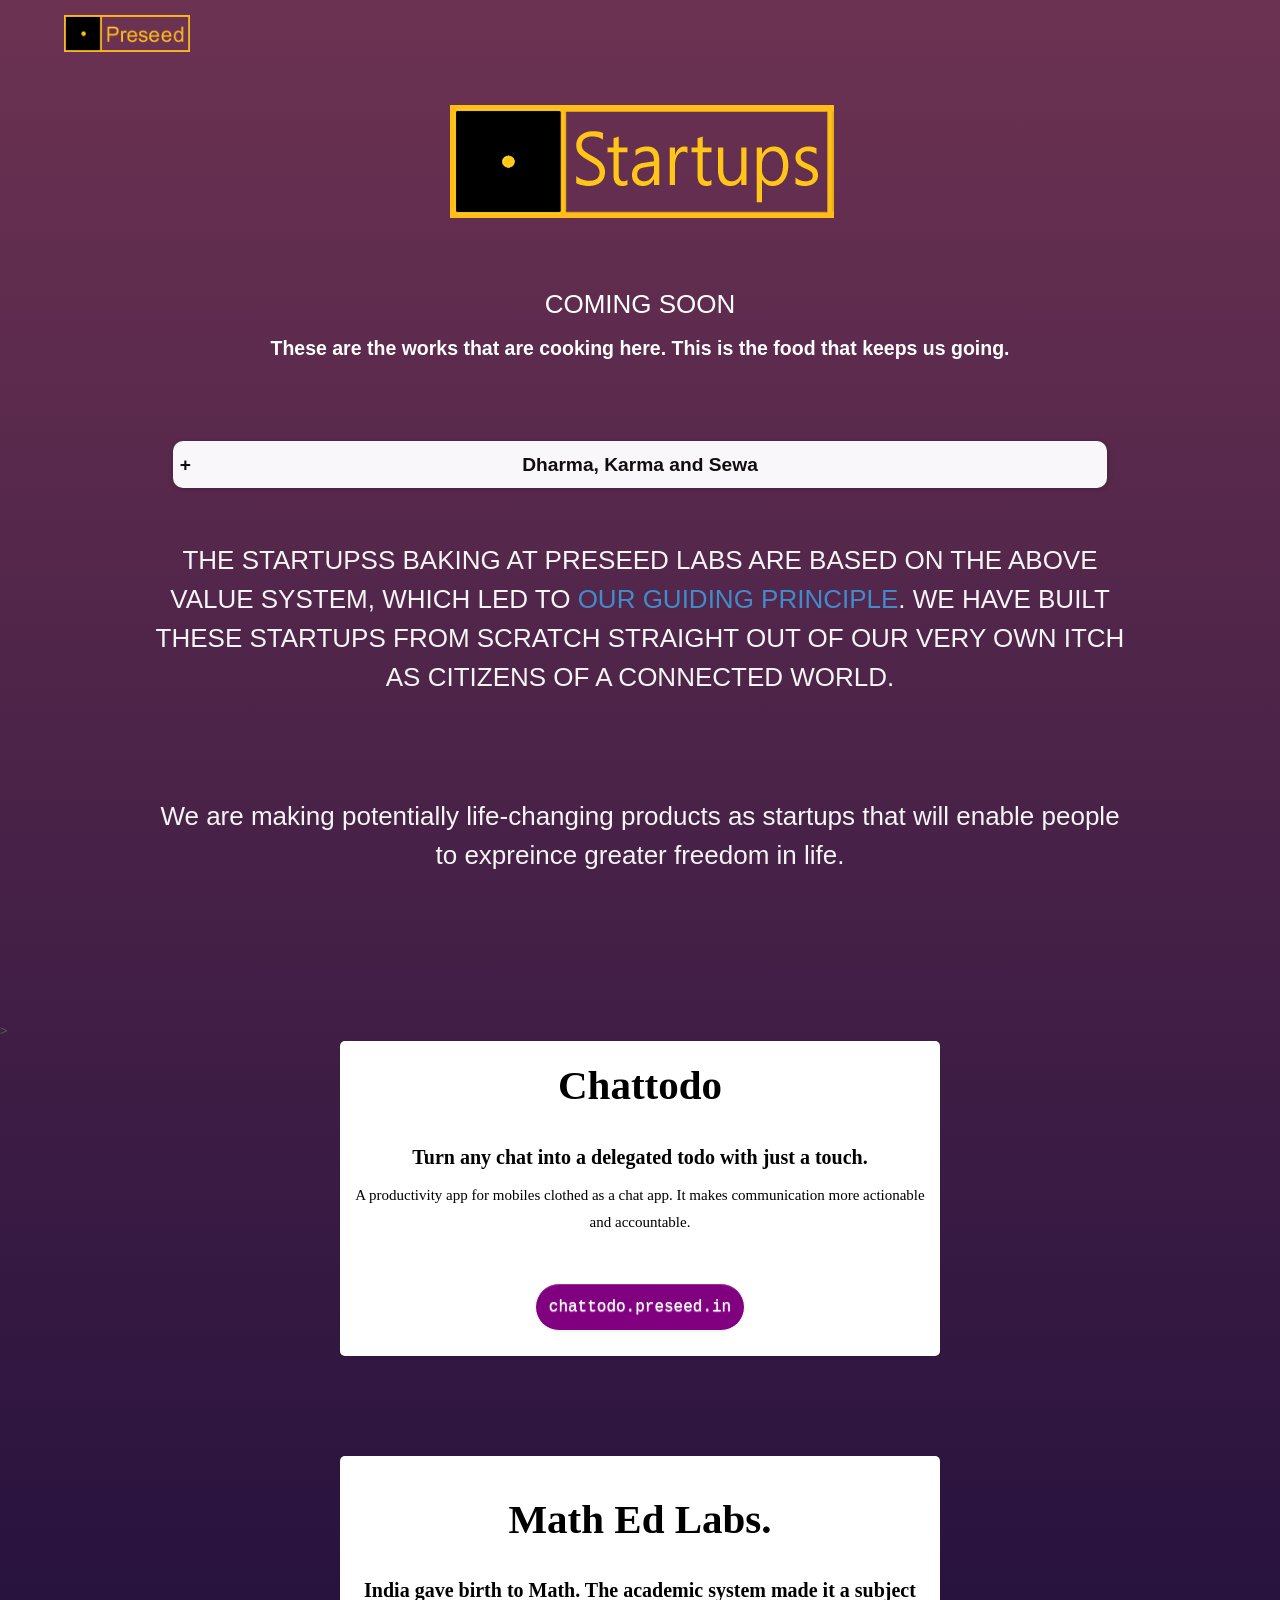
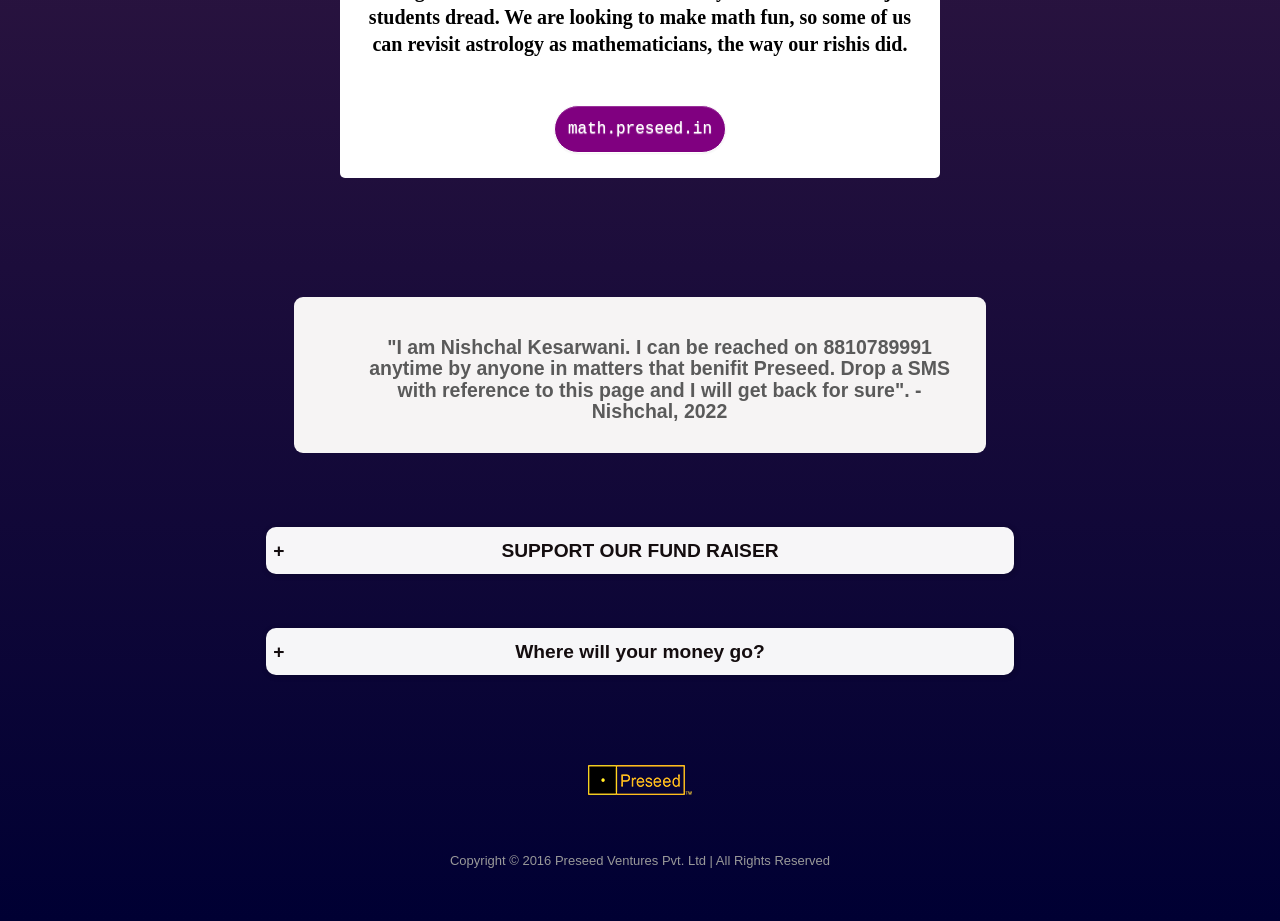
<file: projects/index.html>
<!DOCTYPE html>
<html lang="en">
    <head>
        <meta charset="utf-8">
        <title>Preseed Startups Crowdfunding</title>
        <meta name="viewport" content="width=device-width, initial-scale=1.0">
        <meta name="description" content="">
        <meta name="author" content="">
        
        <!-- for Facebook -->          
<meta property="og:title" content=" Preseed Projects"
<meta property="og:type" content="website" />
<meta property="og:image" content="http://projects.preseed.in/assets/ProjectsYellow.png" />
<meta property="og:url" content="http://projects.preseed.in" />
<meta property="og:description" content="" />


        <!-- Le styles -->
        <link href="file:///C|/Program%20Files/Adobe/Adobe%20Dreamweaver%20CS6/Configuration/BuiltIn/Fluid%20Grid%20Layout/boilerplate.css" rel="stylesheet" type="text/css">
        <link href="file:///E|/fluid-update/assets/css/org-fluid.css" rel="stylesheet" type="text/css">
        <link href="assets/css/bootstrap.css" rel="stylesheet">
        <link href="assets/css/docs.css" rel="stylesheet">
        <link href="assets/css/bootstrap-theme.css" rel="stylesheet">
        <link href="assets/css/bootstrap-theme.min.css" rel="stylesheet">
        <link href="assets/css/carousel.css" rel="stylesheet">
        <link href="fa/css/foaw.css" rel="stylesheet">
	      <link href="fa/css/foaw1.css" rel="stylesheet">
      <!---  <link rel="stylesheet" href="assets/css/bootstrap.min.css">-->
    <!--- <link href="https://cdn.jsdelivr.net/npm/bootstrap@5.1.1/dist/css/bootstrap.min.css" rel="stylesheet"
        integrity="sha384-F3w7mX95PdgyTmZZMECAngseQB83DfGTowi0iMjiWaeVhAn4FJkqJByhZMI3AhiU" crossorigin="anonymous">
        <script src="https://cdn.jsdelivr.net/npm/bootstrap@5.1.1/dist/js/bootstrap.bundle.min.js"
          integrity="sha384-/bQdsTh/da6pkI1MST/rWKFNjaCP5gBSY4sEBT38Q/9RBh9AH40zEOg7Hlq2THRZ" crossorigin="anonymous"></script>
          <script src="https://cdn.jsdelivr.net/npm/@popperjs/core@2.9.3/dist/umd/popper.min.js"
            integrity="sha384-W8fXfP3gkOKtndU4JGtKDvXbO53Wy8SZCQHczT5FMiiqmQfUpWbYdTil/SxwZgAN" crossorigin="anonymous"></script>
        <script src="https://cdn.jsdelivr.net/npm/bootstrap@5.1.1/dist/js/bootstrap.min.js"
            integrity="sha384-skAcpIdS7UcVUC05LJ9Dxay8AXcDYfBJqt1CJ85S/CFujBsIzCIv+l9liuYLaMQ/" crossorigin="anonymous"></script>-->
    
    <!-- Le fav and touch icons -->
   
                                   <link rel="shortcut icon" href="assets/ico/favicon.png">
                                   
        <style type="text/css">
        
              body{
                background: #6c3252; /* Old browsers */
                background: -moz-linear-gradient(top,  #6c3252 0%, #000033 100%); /* FF3.6+ */
                background: -webkit-gradient(linear, left top, left bottom, color-stop(0%,#6c3252), color-stop(100%,#000033)); /* Chrome,Safari4+ */
                background: -webkit-linear-gradient(top,  #6c3252 0%,#000033 100%); /* Chrome10+,Safari5.1+ */
                background: -o-linear-gradient(top,  #6c3252 0%,#000033 100%); /* Opera 11.10+ */
                background: -ms-linear-gradient(top,  #6c3252 0%,#000033 100%); /* IE10+ */
                background: linear-gradient(to bottom,  #6c3252 0%,#000033 100%); /* W3C */
                filter: progid:DXImageTransform.Microsoft.gradient( startColorstr='#6c3252', endColorstr='#000033',GradientType=0 ); /* IE6-9 */

                font-size: 15px;
                max-width: 1500px;
                margin: 0 auto;
              }
summary {
    font-size: 1.2rem;
    font-weight: 600;
    box-shadow: 1px 1px 4px 2px rgb(0 0 0 / 12%);
    color: rgb(20, 13, 15);
    padding: 1.8rem;
    margin-bottom: 1rem;
    background-color: rgba(255, 255, 255, 0.966);
    outline: none;
    border-radius: 0.25rem;
    text-align: left;
    cursor: pointer;
    position: relative;
    border-radius: 10px;
    text-align: center;
        width: 73%;
    padding: 10px;
}
@media only screen and (max-width: 600px){

  summary{
    width: 93%;
  }
}
details > summary::after {
    position: absolute;
    content: "+";
    left: 7px;
}
.faq__content {
    background-color: white;
    padding: 15px;
    border-radius: 10px;
    box-shadow: 0.5px 0.5px 0.5px 1px rgb(216 216 216);
    margin-bottom: 10px;
        width: 67%;
}

              @media all and (min-width: 980px){
                body{
                  font-size: 13px;
                }
              }
              @media all and (max-width: 899px){
                body{
                  font-size: 10px;
                }
              }
              @media all and (max-width: 540px){
                body{
                  font-size: 8px;
                }
              }
              
              #social img:hover{
                opacity: .5;
              }

              #todoed-box{
                background: #ffffff; /* Old browsers */
                background: -moz-linear-gradient(top,  #ffffff 0%, #fefff2 100%); /* FF3.6+ */
                background: -webkit-gradient(linear, left top, left bottom, color-stop(0%,#ffffff), color-stop(100%,#fefff2)); /* Chrome,Safari4+ */
                background: -webkit-linear-gradient(top,  #ffffff 0%,#fefff2 100%); /* Chrome10+,Safari5.1+ */
                background: -o-linear-gradient(top,  #ffffff 0%,#fefff2 100%); /* Opera 11.10+ */
                background: -ms-linear-gradient(top,  #ffffff 0%,#fefff2 100%); /* IE10+ */
                background: linear-gradient(to bottom,  #ffffff 0%,#fefff2 100%); /* W3C */
                filter: progid:DXImageTransform.Microsoft.gradient( startColorstr='#ffffff', endColorstr='#fefff2',GradientType=0 ); /* IE6-9 */
                border-radius: 5px;              
              }
              #sbbtn{
                background: #c1fff2; /* Old browsers */
background: -moz-linear-gradient(top,  #c1fff2 0%, #7f7f7f 100%); /* FF3.6+ */
background: -webkit-gradient(linear, left top, left bottom, color-stop(0%,#c1fff2), color-stop(100%,#7f7f7f)); /* Chrome,Safari4+ */
background: -webkit-linear-gradient(top,  #c1fff2 0%,#7f7f7f 100%); /* Chrome10+,Safari5.1+ */
background: -o-linear-gradient(top,  #c1fff2 0%,#7f7f7f 100%); /* Opera 11.10+ */
background: -ms-linear-gradient(top,  #c1fff2 0%,#7f7f7f 100%); /* IE10+ */
background: linear-gradient(to bottom,  #c1fff2 0%,#7f7f7f 100%); /* W3C */
filter: progid:DXImageTransform.Microsoft.gradient( startColorstr='#c1fff2', endColorstr='#7f7f7f',GradientType=0 ); /* IE6-9 */

                border: none;
                height: 40px;
                line-height: 40px;
                border-radius: 5px;
                font-weight: lighter;
              }
              #sbbtn:hover{
                text-decoration: none;
                color: white;
              }
              .btn-info {
			    background-color: #49afcd;
			    background-image: linear-gradient(to bottom, #5bc0de, #2f96b4);
			    background-repeat: repeat-x;
			    border-color: rgba(0, 0, 0, 0.1) rgba(0, 0, 0, 0.1) rgba(0, 0, 0, 0.25);
			    color: #ffffff;
			    text-shadow: 0 -1px 0 rgba(0, 0, 0, 0.25);
			}
			.btn-small {
			    border-radius: 3px;
			    font-size: 11.9px;
			    padding: 2px 10px;
			}
			.btn {
			    -moz-border-bottom-colors: none;
			    -moz-border-left-colors: none;
			    -moz-border-right-colors: none;
			    -moz-border-top-colors: none;
			    background-color: #f5f5f5;
			    background-image: linear-gradient(to bottom, #ffffff, #e6e6e6);
			    background-repeat: repeat-x;
			    border-color: rgba(0, 0, 0, 0.1) rgba(0, 0, 0, 0.1) #a2a2a2;
			    border-image: none;
			    border-radius: 4px;
			    border-style: solid;
			    border-width: 1px;
			    box-shadow: 0 1px 0 rgba(255, 255, 255, 0.2) inset, 0 1px 2px rgba(0, 0, 0, 0.05);
			    color: #333333;
			    cursor: pointer;
			    display: inline-block;
			    font-size: 14px;
			    line-height: 20px;
			    margin-bottom: 0;
			    padding: 4px 12px;
			    text-align: center;
			    text-shadow: 0 1px 1px rgba(255, 255, 255, 0.75);
			    vertical-align: middle;
			}
      @media only screen and (max-width: 600px)
      {
        #res-para{
          position: relative;
          right: 10px;
        }
      }
        </style>
        <style>
      @media only screen and ( max-width:769px){
      .homeicon{
      position:absolute !important;
      padding-top:2%
      }
      }
/*nav bar
.navbar-custom {
  margin-bottom: 0;
  border-bottom: 1px solid rgba(255, 255, 255, 0.3);
  text-transform: uppercase;
  font-family: "Roboto", sans-serif;
  background-color: #000;
}

.navbar-custom .navbar-brand {
  font-weight: 700;
}

.navbar-custom .navbar-brand:focus {
  outline: 0;
}

.navbar-custom,
.navbar-brand,
.navbar-toggle {
  padding: 4px 6px;
  font-size: 16px;
  color: #fff;
}

.navbar-custom .navbar-brand .navbar-toggle:focus,
.navbar-custom .navbar-brand .navbar-toggle:active {
  outline: 0;
}

.navbar-custom a {
  color: #fff;
}

.navbar-custom .nav li a {
  -webkit-transition: background 0.3s ease-in-out;
  -moz-transition: background 0.3s ease-in-out;
  transition: background 0.3s ease-in-out;
}

.navbar-custom .nav li a:hover {
  outline: 0;
  color: rgba(255, 255, 255, 0.8);
  background-color: transparent;
}

.navbar-custom .nav li a:focus,
.navbar-custom .nav li a:active {
  outline: 0;
  background-color: transparent;
}

.navbar-custom .nav li.active {
  outline: 0;
}

.navbar-custom .nav li.active a {
  background-color: rgba(255, 255, 255, 0.3);
}

.navbar-custom .nav li.active a:hover {
  color: #fff;
}
.menu_img {
  padding-top: 10px;
  width: 100px;
}

.page-scroll {
  font-size: 11px;
}

@media (min-width: 980px) {
  .laptop-cover-lastpara {
    display: block;
  }

  .navbar-custom {
    padding: 20px 0;
    border-bottom: 0;
    letter-spacing: 1px;
    background: 0 0;
    -webkit-transition: background 0.5s ease-in-out, padding 0.5s ease-in-out;
    -moz-transition: background 0.5s ease-in-out, padding 0.5s ease-in-out;
    transition: background 0.5s ease-in-out, padding 0.5s ease-in-out;
  }

  .navbar-custom.top-nav-collapse {
    padding: 0;
    border-bottom: 1px solid rgba(255, 255, 255, 0.3);
    background: #000;
  }
  #nav-modified {
    margin-left: 3%;
  }
}
@media only screen and (min-width: 767px) {
  .mob-br {
    display: none;
  }
}
@media only screen and (max-width: 767px) {
  .menu_img {
    padding-left: 10px;
  }
  .mob-br {
    display: block;
  }
  .sm-links {
    float: right;
    position: relative !important;
    padding-top: 13px !important;
  }
  #we_inspire_h {
    margin: 80px auto 10px;
    height: 67vh;
    font-size: 1em !important;
  }
  .mob-font-1em {
    font-size: 1em;
  }
  .mob-font-lessthan1em {
    font-size: 0.6em;
  }
  .mob-part2-btns {
    margin-left: 18px;
    margin-right: 18px;
  }
  .mob-font-1em-x {
    font-size: 1em;
  }

  .mob-margin-1 {
    margin-bottom: -18px;
  }
  .mob-weins-margin {
    margin-bottom: -20px;
    margin-top: 20px !important;
  }
  .mob-margin-2 {
    margin-top: -25px;
  }
  .laptop-cover-lastpara {
    display: none;
  }
  .logo img {
    margin: auto;
    height: auto;
    width: 10%;
    margin-bottom: 10px;
  }
}

.font-l {
  font-size: large;
}

.sm-links {
  padding: 10px;
  right: 0;
  top: 0;
  position: absolute;
}
.color_text {
  color: #fff;
}
.dlack_color_text {
  color: #000;
}
ul,
li {
  margin: 0;
  padding: 0;
  
ul.links {
  text-align: center;
}
.footer-content {
  padding: 30px;
}
.links li {
  color: #f9f9f9;
  list-style: none;
  display: inline-block;
}
.links li a {
  padding: 5px;
  color: #ffffff;
  font-size: 15px;
  font-weight: 700;
  letter-spacing: 2px;
  line-height: 280%;
}
}
.logo img {
  display: block;
  margin: 7vh auto;
}

/*navi out */
section.py1 {
  background: #f6f4f4;
    padding: 20px;
    width: 54%;
    border-radius: 9px;
   /* position: relative;
    left: 23%;*/
}
ol.grayboxitems {
    font-style: italic;
}
ol, ul {
    margin-top: 0;
    margin-bottom: 10px;
}
p.buttonscontent7 {
    font-size: 19px;
    font-weight: 700;
}
@media only screen and (max-width: 600px){
  section.py1 {
  background: #f6f4f4;
    padding: 20px;
    width: 319px;
    border-radius: 9px;
   /* position: relative;
    left: 23%;*/
}
}
@media only screen and (max-width: 568px)
{
  section.py1{
    width: 285px;
  } 
}
@media only screen and (max-width: 600px){
  .support{
    
        padding-bottom: 16px;
    padding-top: 10px;
  }
}
@media only screen and (max-width: 600px){
  .support{
    font-size: 22px;
    font-weight: bold;
  }
}
@media only screen and (max-width: 568px){
section.py1 {
    width: 330px;
}
}
.card{
color: #000;
    font-size: 15px;
    font-family: fangsong;
    font-kerning: auto;
    line-height: 1.7rem;
}
.btn{
  font-size: 16px;
    font-family: monospace;
    padding: 13px;
    color: white;
    border: 1px solid;
    background: purple;
    border-radius: 33px;
}
    </style>

        <script src="https://code.jquery.com/jquery-1.12.3.min.js"></script>
        <script src="https://maxcdn.bootstrapcdn.com/bootstrap/3.3.6/js/bootstrap.min.js"></script>
        <script>
            $(document).ready(function(){
                $("button").click(function(){
                    $("#sform").fadeIn("slow");
                    });
                $("#a11").hide();
                $("#hid").click(function(){


                });
                });

</script>
          
      

        
      <script src="file:///C|/Program%20Files/Adobe/Adobe%20Dreamweaver%20CS6/Configuration/BuiltIn/Fluid%20Grid%20Layout/respond.min.js"></script>  

    </head>

    <body>
   <!--<nav class="navbar navbar-custom navbar-fixed-top" role="navigation">
      <div class="navbar-header" id="nav-modified">
        <span>
          <img src="assets/images/logo.png" class="menu_img" alt="Preseed_logo">
        </span>
    
    
        <button type="button" class="navbar-toggle" data-toggle="collapse" data-target=".navbar-main-collapse">
          <i class="fa fa-bars"></i>
        </button>
    
        <div class="sm-links" style="margin-right: 1px;">
    
          <a style="text-decoration: none;" href="https://anchor.fm/preseedvoice" target="_blank" title="">
            <img src="assets/images/anchor-fm.png" width="20">&nbsp;
          </a>
    
          </a>
          <a style="text-decoration: none;" href="https://www.facebook.com/thepreseed" target="_blank" title="">
            <i class="fa fa-fw fa-facebook-official fa-lg"></i>
          </a>
          <a style="text-decoration: none; ;" href="https://blog.preseed.in/" target="_blank" title="">
            <i class="fa fa-tumblr-square fa-lg"></i>
          </a>
          <a style="text-decoration: none; ;" href="https://www.linkedin.com/company/preseed/" target="_blank" title="">
            <i class="fa fa-linkedin-square fa-lg"></i>
          </a>
          <a style="text-decoration: none;" href="https://twitter.com/nishchal" target="_blank" title="">
            <i class="fa fa-fw fa-twitter fa-lg"></i>
          </a>
          <a style="text-decoration: none;" href="https://www.youtube.com/channel/UCOUT-rt9ivFg2C6k81bRyNQ" target="_blank"
            title="">
            <i class="fa fa-fw fa-youtube fa-lg"></i>
          </a>
    
        </div>
      </div>
      <div class="container">
    
        <div class="col-lg-10">
          <!-- Collect the nav links, forms, and other content for toggling -->
        <!--  <div class="collapse navbar-collapse navbar-right navbar-main-collapse">
            <ul class="nav navbar-nav">
              <!-- Hidden li included to remove active class from about link when scrolled up past about section -->
             <!--- <li class="hidden">
                <a href="#page-top"></a>
              </li>
    
              <li>
                <a class="page-scroll" href="" target="_blank">Preseed Projects</a>
              </li>
              <li>
                <a class="page-scroll" href="https://medium.com/the-preseed" target="_blank">Preseed
                  Essays</a>
              </li>
              <li>
                <a class="page-scroll" href="http://nishchal.preseed.in/" target="_blank">Nishchal</a>
              </li>
              <li>
                <a class="page-scroll" href="https://www.facebook.com/startupposts" target="_blank">Startup
                  Posts (FB Page)</a>
              </li>
              <li>
                <a class="page-scroll" href="http://team.preseed.in/" target="_blank">Team & hiring</a>
              </li>
            </ul>
          </div>
        </div>
         /.navbar-collapse -
      </div>
       /.container -
    </nav>-->
      <!--<div class="navbar-wrapper">
      <div class="container">

        <div class="navbar navbar-inverse navbar-fixed-top" role="navigation">
          <div class="container">
            <div class="navbar-header">
              <button type="button" class="navbar-toggle" data-toggle="collapse" data-target=".navbar-collapse">
                <span class="sr-only">Toggle navigation</span>
                <span class="icon-bar"></span>
                <span class="icon-bar"></span>
                <span class="icon-bar"></span>
              </button>
              
			     <a class="nav navbar-nav navbar-left"><img src="og1.png" style="padding-top:10px"></a>
            </div>
            <div class="navbar-collapse collapse">
              <ul class="nav navbar-nav navbar-right">
                <li ><a href="http://preseed.in" target="_blank">Home</a></li>
                <li><a href="http://weblab.preseed.in" target="_blank">Web Lab</a></li>
		<li><a href="http://anythinglab.preseed.in" target="_blank">Anything Lab</a></li>
		<li><a href="http://anythinglab.preseed.in/projects/prefund/" target="_blank">Prefund</a></li>
                <li><a href="http://anythinglab.preseed.in/projects/tsf/" target="_blank">TSF</a></li> -->
             <!---    <li><a href="http://anythinglab.preseed.in/projects/4consult/">4Consult</a></li>
				  <li><a href="http://preseed.in/#Media-Network">Media Network</a></li> 
			 <li ><a href="https://medium.com/@Nishchal/collections" target="_blank"><img src="med1.png" width="16" height="16" alt="medium"></a></li>
			<li><a href="http://blog.preseed.in" target="_blank"><i class="fa fa-tumblr fa-inverse" style="font-size:16px;margin-left:6px"></i></a></li>
			<li><a href="http://www.facebook.com/thepreseed" target="_blank"><i class="fa fa-facebook fa-inverse" style="font-size:16px"></i></a></li>
			<li><a href="http://twitter.com/thepreseed" target="_blank"><i class="fa fa-twitter fa-inverse" style="font-size:16px; margin-right:8px"></i></a></li>

			
              </ul>
            </div>
          </div>
        </div>

      </div>
    </div> 
   
<div class="gridContainer clearfix">
  <div id="LayoutDiv1">
    <div class="jumbotron col-md-12" align="center">
            <div class="container">
            <div class="pull-right" id="social" style="max-width:100%;float:none;text-align:right;padding-right:50px;padding-top:10px;display: none">
					
                      <a href="https://twitter.com/thepreseed" target="_blank">
                          <img id="t" src="assets/social38.png" width="40" height= "40"/>
                      </a>
                    <a href="https://www.facebook.com/thepreseed" target="_blank">
                          <img id="t" src="assets/facebook29.png" width="40" height= "40">
                    </a>
            </div>-->
           
             <div  class="homeicon" style="height:60px;padding-left:5%;float:left;width:100%;padding-top:1.2%;position:absolute;">
                <a href="http://preseed.in" target="_blank" style="color: #ffffff; letter-spacing: 1px; float: left;">
                <img style="width: 126px;" src="assets/images/logo.png" class="menu_img" alt="Preseed_logo">
               </a>
    </div>
    <br>
			<div class="pull-right" id="social" style="max-width:100%;float:none;text-align:right;padding-right:50px;padding-top:50px;"> 
			<a  href="http://projects.preseed.in/career" target="_blank" style="color:black;padding:0.8%;padding-left:4%;padding-right:4%;background:snow;text-decoration:none;border-radius:5px;display: none">Career</a>
			</div>
                <div align="center">
                    <!--h1 style="font-size: 120px" class="">preseed projects</h1-->
                    <div id="preseed-logo" >
                      <img  class="img-responsive" src="assets/ProjectsYellow.png" style="display:block;margin-bottom: 1%; padding-top: 30px;margin:0 auto 100px;" />
                    </div>
			 <div>
                      <h1 style="color: white; width: 70%; position: relative; bottom: 34px;">COMING SOON</h1>
                    </div>
                    <div>
                      <h2 style="color: white; width: 70%; position: relative; bottom: 34px;"><b>These are the works that are cooking here. This is the food that keeps us going. 
                     </b></h2>
                    </div>
<br><br>
                  <details>
                    <summary>Dharma, Karma and Sewa</summary>
                    <div class="faq__content">
                  
                      <h2 style="color: #000;"><b>Karma:</b></h2>
                      <p style="color: #000;">Karma means action; an action can either bind or liberate you. If
                        action
                        is in pursuit of happiness, it binds and if it is an expression of
                        happiness it
                        liberates.
                        Only if your action is an expression of your joy it is worthwhile
                        otherwise it
                        is just
                        an
                        exploitation.</p>
                  
                 <h2 style="color: #000;">     <b>Dharma:</b></h2>
                      <p style="color: #000;">There are certain rhythm which governs the functioning of life and
                        existence. These rhythm can be called as laws or Dharma. Dharma
                        exist at every
                        sphere of
                        life. If an action or Karma follows the appropriate rhythm or Dharma
                        then it is
                        correct
                        in
                        existential terms otherwise it is destructive.</p>
                  
                 <h2 style="color: #000;">    <b>Sewa:</b></h2>
                      <p style="color: #000;">Being available is seva. Like the Sun, the wind, fruits etc. The most
                        fundamental law or Dharma of existence is Seva. Seva appropriates
                        life and gives
                        a
                        meaning
                        to it.</p>
                  
                  
                  
                      <br>
                  
                      <br>
                      <p align="center">
                        <img src="assets/images/parrot.png" alt="" srcset="" height="auto" width="200em">
                  
                      </p>
                      <br>
                      <p style="color: #000;">When Karma, Dharma and Seva fall in the same line then the
                        whole effort
                        is
                        called as Karma yoga. At some point the whole economics of India
                        was
                        designed on
                        this line and evidence proves that it was the most successful and
                        holistic.
                        We
                        endeavour to revive it through Preseed For, here, all products we build are true to the altruistic values expected
                        only
                        from a non dogmatic yogi.</p>
                  
                    </div>
                  </details>
            <br>
            <br>
                    <div style="font-family: 'Open Sans',arial;font-size:2em;display:block;width:90%;margin:0 auto 100px;max-width:980px;text-align:center;padding:0;line-height:150%; color: whitesmoke;">
                      <span> THE STARTUPSS BAKING AT PRESEED LABS ARE BASED ON THE ABOVE VALUE SYSTEM, WHICH LED TO <a href="https://medium.com/the-preseed/about-preseed-a4836cfaa08b" target="_blank">OUR GUIDING PRINCIPLE</a>. WE HAVE BUILT THESE STARTUPS FROM SCRATCH STRAIGHT OUT OF OUR VERY OWN ITCH AS CITIZENS OF A CONNECTED WORLD.  </span>
                    </div> 
                 
                    <center>
                     <div class="life" style="width: 70%;font-family: 'Open Sans',arial;font-size:2em;display:block;width:90%;margin:0 auto 100px;max-width:980px;text-align:center;padding:0;line-height:150%; color: whitesmoke;;"> 
                       <p>We are making potentially life-changing products as startups that will enable people to expreince greater freedom in life.</p>
                       
                     </div>
                  </center>
                    <span id="sform" style="display: none">
                        <iframe style="padding: 15px;margin-left: 20%;margin-right: 20%" class="thumbnail" src="https://docs.google.com/a/preseed.in/forms/d/1U27iRRmKhGlw83m-opvUQYUUlZ8qfQqBTt5AMVua7MI/viewform?embedded=true" width="760" height="500" frameborder="0" marginheight="0" marginwidth="0"></iframe>
                    </span>        
                </div><br/>
                <div class="container">
				
                    <!--<a href="https://docs.google.com/a/preseed.in/presentation/d/13NTTRd8acaIuck5lygBGq3XpITEsTsYk7148QJf1Fsk/pub?start=false&loop=false&delayms=3000&slide=id.p13" target="_blank" >Open its slide deck</a>--> </p>
                     <br/>
                     <!--
                     <p style="font-style: italic;font-size: 15px; color:#000000">#WEB #BROWSERPLUGGIN #MVP #PRODUCTIVITY</p>
                     -->></center>
                </div>
               <div id="todoed-box" style="background:#fff;padding: 15px;margin:0 auto 100px;width:90%;max-width:600px;"> 
               <center>                 
                    <!-- <img class="img-responsive center-block" src="assets/myidealist.png" width="208" height="64" alt="todoed logo" style="display:block;margin:0 auto 20px;"> -->
                    <span class="product_heading" style="font-size: 41px;  font-family: fangsong;">Chattodo</span>
                    <p style="color: #000;margin-top:5%; font-size: 20px; font-family: fangsong;">
	                    <!-- It aims to provide ideators, problem solvers & solution seekers a platform to collaborate, engage & evaluate ideas.  -->
                      <b >Turn any chat into a delegated todo with just a touch.</b>
                    </p>
                    <p class="card" style="color: #000;">
                      A productivity app for mobiles clothed as a chat app. It makes communication more actionable and accountable.</p>
  </br></br>
  <a class="btn" href="https://chattodo.preseed.in"  target="_blank">chattodo.preseed.in</a>
                    </p>
                    </center>
                </div>
                <div id="todoed-box" style="background:#fff;padding: 15px;margin:0 auto 100px;width:90%;max-width:600px;">
                  <center>
                    <!-- <img class="img-responsive center-block" src="assets/myidealist.png" width="208" height="64" alt="todoed logo" style="display:block;margin:0 auto 20px;"> -->
                   <br>
                    <span class="product_heading" style="font-size: 41px;  font-family: fangsong;">Math Ed Labs.</span>
                    <p class="card" style="color: #000;margin-top:5%;font-size: 20px; font-family: fangsong;">
                      <!-- It aims to provide ideators, problem solvers & solution seekers a platform to collaborate, engage & evaluate ideas.  -->
                      <b>India gave birth to Math. The academic system made it a subject students dread. We are looking to make math fun, so some of us can revisit astrology as mathematicians, the way our rishis did.</b>
                    </p>
                     </br></br>
                    <a class="btn" href="https://math.preseed.in/" target="_blank">math.preseed.in</a>
                  <!--- <a href="https://www.chattodo.co" style="color: #ff005a" target="_blank">www.chattodo.co</a>-->
                    </p>
                  </center>
                </div>
               
                </div>

                


<!--                 <div>
                  <p>
                  Read about more Preseed Projects, <a href="https://medium.com/the-preseed/preseed-projects-9941c3c22307" target="_blank" style="color: #ff005a">here</a>.
                </p>
                </div>
                <footer class="">
                    <p style="line-height:1.7; font-size: 1.7em; margin-top:100px;padding-top:15%; margin-bottom: 50px;display:block;width:80%;max-width:800px;margin:100px auto 30px;"><span style="font-family:"jaf-bernino-sans","Lucida Grande","Lucida Sans Unicode","Lucida Sans",Geneva,Verdana,sans-serif;">
                        Dear early adopters,<br/>
                        
                        Stay updated!</br></br>
						We are constantly working to launch the first versions of our ideas.
						</br>Sign up for our mailing list to stay informed. But there is
						<a href="https://medium.com/the-preseed/to-preseed-projects-early-adopters-673e2f36b5c#.3hp0si6bp" style="color:#FF6; font-size:1em">
								something more meaningful*
						</a>
						than just staying informed that will happen if you subscribe to our mailing list.</br></br>

<!-- Please read this <a href="https://medium.com/the-preseed/673e2f36b5c" style="color:#FF6; font-size:1em" target="_blank">note</a> and subscribe to Preseed Projects launches and milestones achieved.<br><br> -->


<!--<a href="http://eepurl.com/S5mCL" id="sbbtn" target="_blank" style="display:block; box-shadow:#FC0; width:200px;margin:10px auto 0; color:white;background:snow !important"><strong style="font-size:20px; font-family:arial;color:black" >SUBSCRIBE</strong></a>

<!--<br>We need a genius app marketer/distributor for Preseed Projects. Read more <a href="https://medium.com/p/55d39987d232" target="_blank" style="color:#FF6; font-size:1em">here</a> to <a href="https://applypreseed.typeform.com/to/lgRn7v" target="_blank" style="color:#FF6; font-size:1em">apply</a>-->
            <!--      </p>

                            <p style="font-family: 'Open Sans', arial;font-size: 1.7em;margin-left: auto; margin-right: auto; margin-top: 3%;  padding-top: 20px; padding-bottom: 50px; width:80%; max-width:850px;text-align:justify;text-shadow: 0 0 1px #ff6;">
			And here, <a href="https://medium.com/the-preseed/preseed-projects-d298a7091bd9" target="_blank" STYLE="font-size: 1em;COLOR:#FF6">on this post</a>, is the inspiring story behind this portfolio. A story that has the power to change the way web products are built in India and how in the process new age entrepreneurs are created. <!--  This is also where we get these minimum viable products and services customer validated and then incubated. <a href="https://medium.com/the-preseed/a60f6fc3cc93" target="_blank" STYLE="COLOR:#FF6; font-size: 1em;"><strong><em> Read More</a></strong></em><br><br> --><!-- The customer validated Preseed projects may get funded by <a href="http://entrepreneurlab.preseed.in/projects/tsf/" target="_blank" STYLE="COLOR:#FF6; font-size: 1em;">The Simple Fund</a> if Preseed wishes so.    -->                  
                <!--    </p>

								<br>
								<br>
								<p class="marketing-byline" style="text-align:center;color:#979797;line-height:150%">
										Please read
										<a href="https://medium.com/preseed-web-lab/to-pwl-products-high-impact-feedback-people-8a587a32246">
												<strong>this</strong>
										</a>and fill up our high impact <a href="https://applypreseed.typeform.com/to/D65tHV">feedback form</a> for any one or more of our products please, we will be in state of gratitude towards you forever. -->
										<!--
										<a href="https://applypreseed.typeform.com/to/D65tHV" id="sbbtn" target="_blank" style="display:block; box-shadow:#FC0; width:200px;margin:10px auto 0; color:white;background:snow !important"><strong style="font-size:20px; font-family:arial;color:black" >FEEDBACK</strong></a>
										-->
						<!---		</p>-->
					<!--
					<center><div style="padding:2%;clear:both;width:50%;margin-top:-5%;">
										<a href="http://projects.preseed.in/career" target="_blank" style="background:snow;padding:2%;clear:both;text-decoration:none;color:black;border-radius:5px;font-size:2.2vw;font-size:2.2vh;">Sounds interesting? Apply below </a>
										</div></center> -->
										<br>
                     <div id="share-btn" style="display:block;max-width:400px;margin:0 auto;text-align:center;height:auto;">
    

  <script>!function(d,s,id){var js,fjs=d.getElementsByTagName(s)[0],p=/^http:/.test(d.location)?'http':'https';if(!d.getElementById(id)){js=d.createElement(s);js.id=id;js.src=p+'://platform.twitter.com/widgets.js';fjs.parentNode.insertBefore(js,fjs);}}(document, 'script', 'twitter-wjs');</script>

<!--   <a href="https://twitter.com/@thepreseed"  target="_blank" class="twitter-follow-button" data-show-count="false" data-size="large" data-align="right">Follow @thePreseed</a> -->
  </div>
<!--                     <br><br> -->
                            

               
                
            </div>
        </div>
<center>
        <section class="py1 lap-sec">
        
          <div class="row">
            <div class="col-md-10" style="margin-left: 6%; padding: 0%;">
              
        
            <h1 class="support"> <b> "I am Nishchal Kesarwani. I can be reached on 8810789991 anytime by anyone in matters that benifit Preseed. Drop a SMS with reference to this page and I will get back for sure". - Nishchal, 2022</b></h1>
            <p style="font-size: 17px;">
              
       
          </div>
          </div>
        
        </section>
        </center>
        <br><br>
        <center>
          <div class="container" style="width: 80%; color: whitesmoke;">
        
            
          <br><br>
            <details>
              <summary>SUPPORT OUR FUND RAISER</summary>
              <div class="faq__content"style="color: #000; font-size: 18px;">
        <p>Aid the world by aiding a company that is working tirelessly to walk the talk by creating actual products that if grown for the next 5 years, i.e. 2029, can solve some very important large probelems with its own capital at its own disposal. Of course, if you will.</p>
		      <p>These are the various fundraising campaigns with which you can help us. Support us in our endeavors to make this world a better place for our children.

Archimedes said if he were given a long enough lever and a place to stand, he could move the world. We have a lever but not the place to stand yet. Give us that place to stand.</p>
        
                
            
              </div>
            </details>
            <br><br>
            <details>
              <summary>Where will your money go?</summary>
              <div class="faq__content" style="color: #000; font-size: 18px;">
              <p>
                In producing these goods and organising the team with infrastructure all the way to food. Read us to trust us to do good with your money. We could have written a whole essay here to say more, but need we say more? Actions speak louder than words. 
              
              </p>
            
            
              </div>
            </details>
        
        </center>
        <br><br>
        <!-- Button trigger modal 
        <button type="button" class="btn btn-primary" data-toggle="modal" data-target="#exampleModalLong">
          Launch demo modal
        </button>
        
         Modal -
        <div class="modal fade" id="exampleModalLong" tabindex="-1" role="dialog" aria-labelledby="exampleModalLongTitle"
          aria-hidden="true">
          <div class="modal-dialog" role="document">
            <div class="modal-content">
              <div class="modal-header">
                <h5 class="modal-title" id="exampleModalLongTitle">Modal title</h5>
                <button type="button" class="close" data-dismiss="modal" aria-label="Close">
                  <span aria-hidden="true">&times;</span>
                </button>
              </div>
              <div class="modal-body">
                
              </div>
              <div class="modal-footer">
                <button type="button" class="btn btn-secondary" data-dismiss="modal">Close</button>
                <button type="button" class="btn btn-primary">Save changes</button>
              </div>
            </div>
          </div>
        </div>-->
        <br><br>
        <a href="http://preseed.in" target="_blank"><img class="img-responsive center-block" src="logo_nav.png" alt="Preseed"
            style="display:block;margin:0 auto 20px;"></a></footer>

		<br><br>
        <script src="assets/bootstrap-transition.js"></script>
        <p class="text-center"> <a href="http://preseed.in/legal" target="_blank" style="color:#999">Copyright © 2016 Preseed Ventures Pvt. Ltd | All Rights Reserved </a>  </p>
  </div>
 </div>
 <script>
  (function(i,s,o,g,r,a,m){i['GoogleAnalyticsObject']=r;i[r]=i[r]||function(){
  (i[r].q=i[r].q||[]).push(arguments)},i[r].l=1*new Date();a=s.createElement(o),
  m=s.getElementsByTagName(o)[0];a.async=1;a.src=g;m.parentNode.insertBefore(a,m)
  })(window,document,'script','https://www.google-analytics.com/analytics.js','ga');

  ga('create', 'UA-45882697-3', 'auto');
  ga('send', 'pageview');

</script>
</body>
</html>
</file>
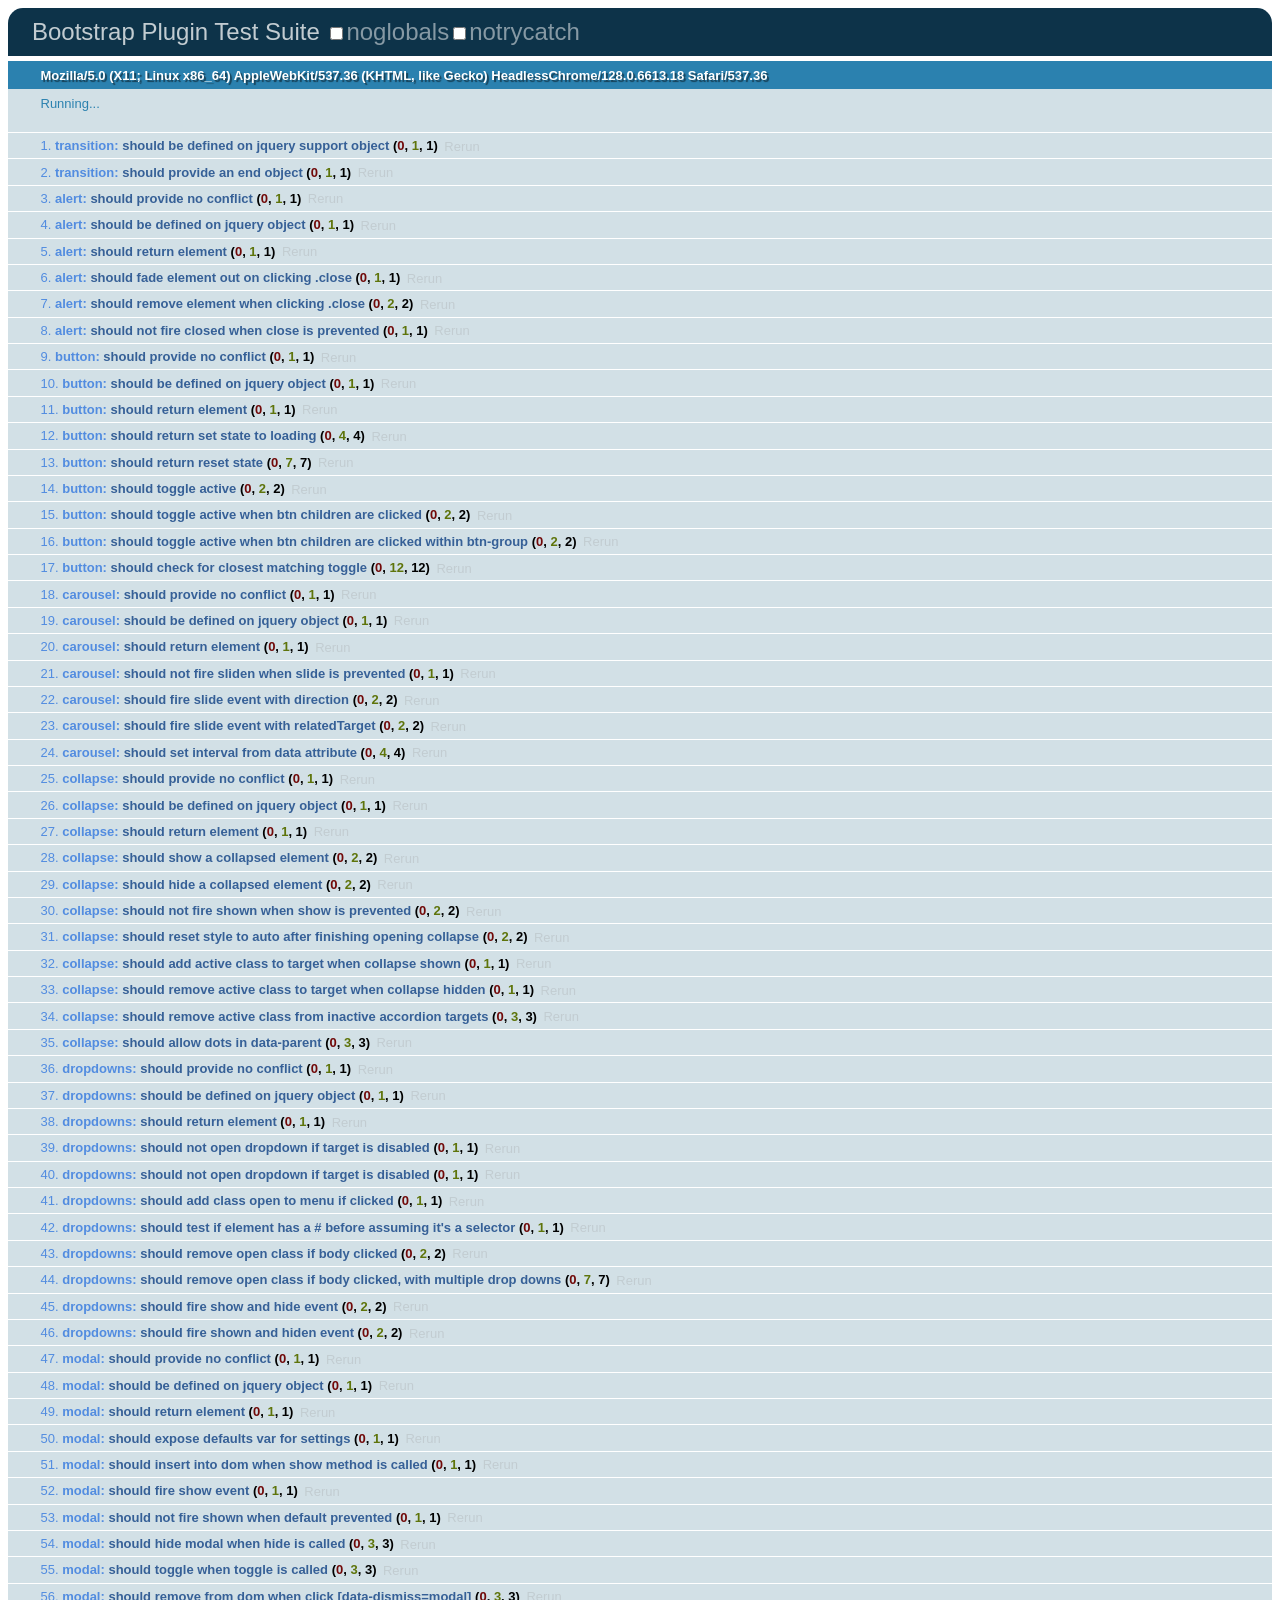
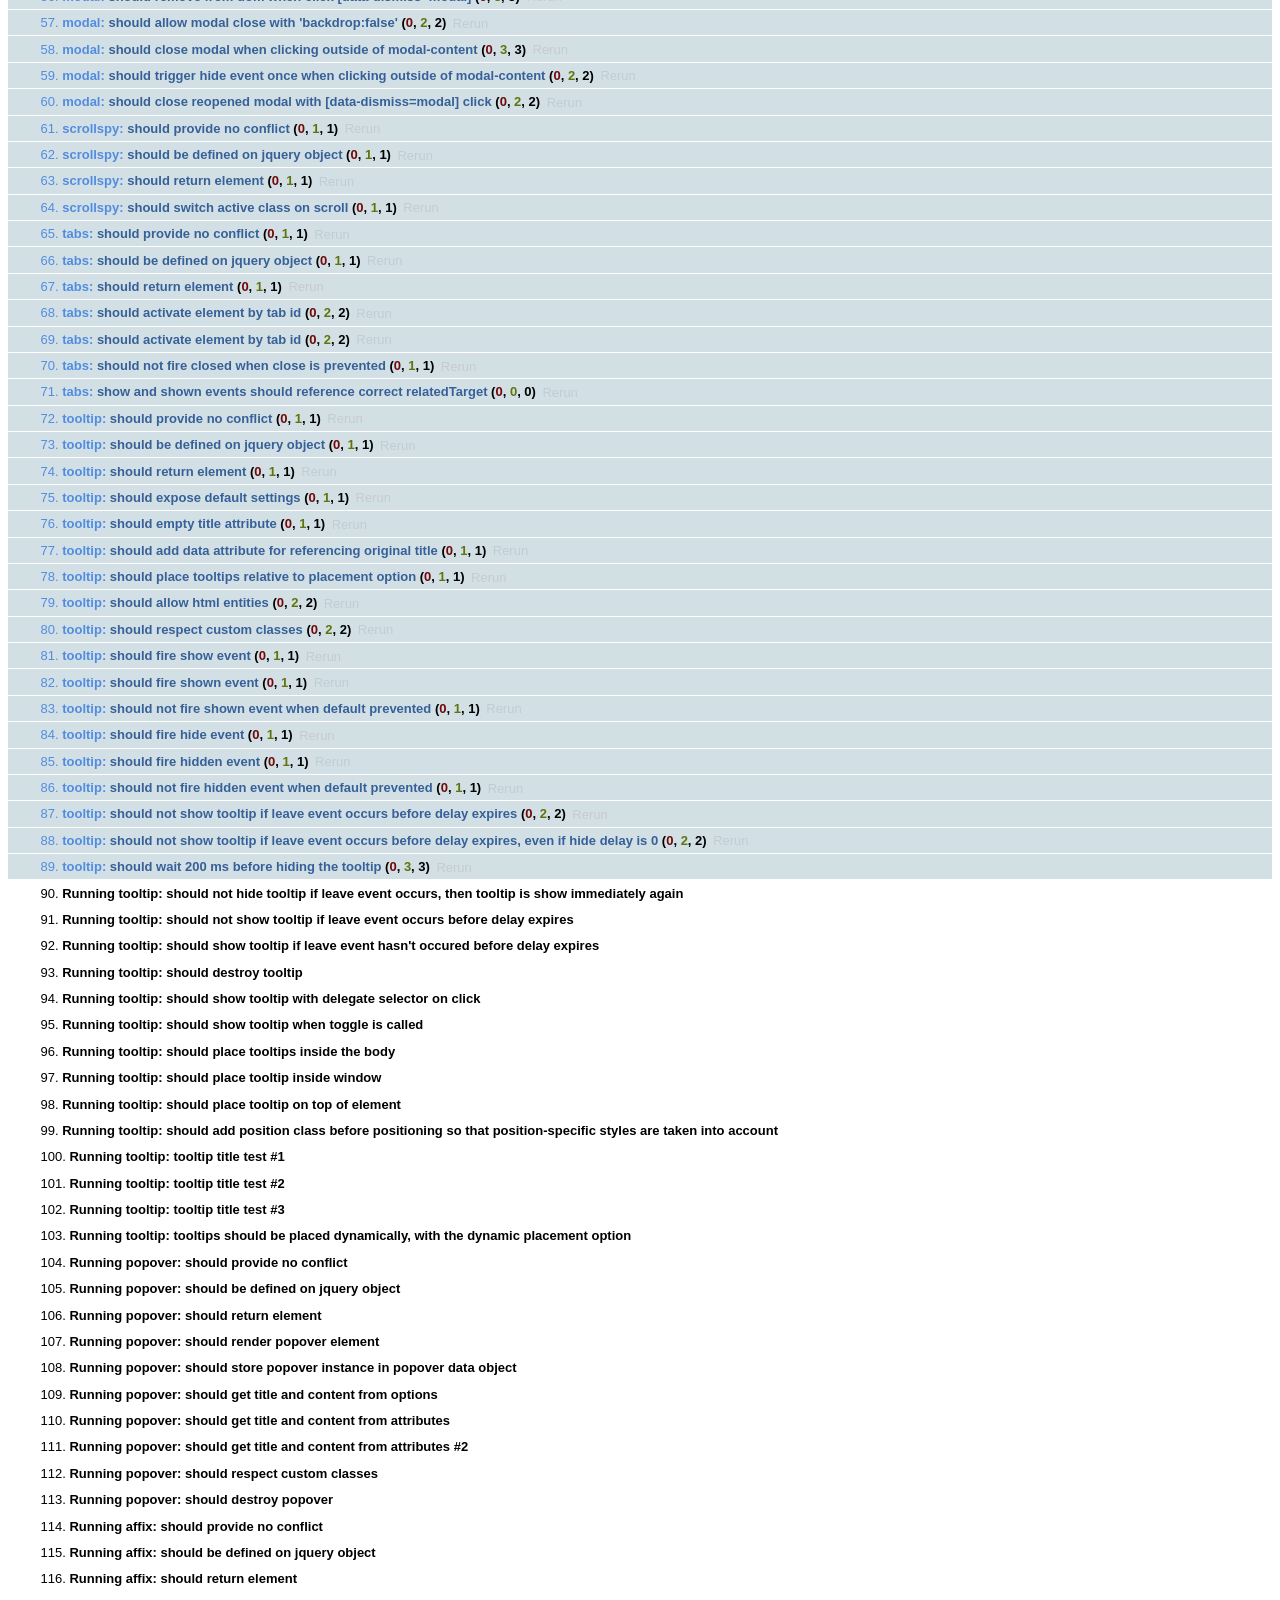
<file: projects/assets/js/tests/index.html>
<!DOCTYPE HTML>
<html>
<head>
  <title>Bootstrap Plugin Test Suite</title>

  <!-- jquery -->
  <!--<script src="http://code.jquery.com/jquery-1.7.min.js"></script>-->
  <script src="vendor/jquery.js"></script>

  <!-- qunit -->
  <link rel="stylesheet" href="vendor/qunit.css" media="screen">
  <script src="vendor/qunit.js"></script>

  <!--  plugin sources -->
  <script src="../../js/transition.js"></script>
  <script src="../../js/alert.js"></script>
  <script src="../../js/button.js"></script>
  <script src="../../js/carousel.js"></script>
  <script src="../../js/collapse.js"></script>
  <script src="../../js/dropdown.js"></script>
  <script src="../../js/modal.js"></script>
  <script src="../../js/scrollspy.js"></script>
  <script src="../../js/tab.js"></script>
  <script src="../../js/tooltip.js"></script>
  <script src="../../js/popover.js"></script>
  <script src="../../js/affix.js"></script>

  <!-- unit tests -->
  <script src="unit/transition.js"></script>
  <script src="unit/alert.js"></script>
  <script src="unit/button.js"></script>
  <script src="unit/carousel.js"></script>
  <script src="unit/collapse.js"></script>
  <script src="unit/dropdown.js"></script>
  <script src="unit/modal.js"></script>
  <script src="unit/scrollspy.js"></script>
  <script src="unit/tab.js"></script>
  <script src="unit/tooltip.js"></script>
  <script src="unit/popover.js"></script>
  <script src="unit/affix.js"></script>

</head>
<body>
  <div>
    <h1 id="qunit-header">Bootstrap Plugin Test Suite</h1>
    <h2 id="qunit-banner"></h2>
    <h2 id="qunit-userAgent"></h2>
    <ol id="qunit-tests"></ol>
    <div id="qunit-fixture"></div>
  </div>
</body>
</html>
</file>
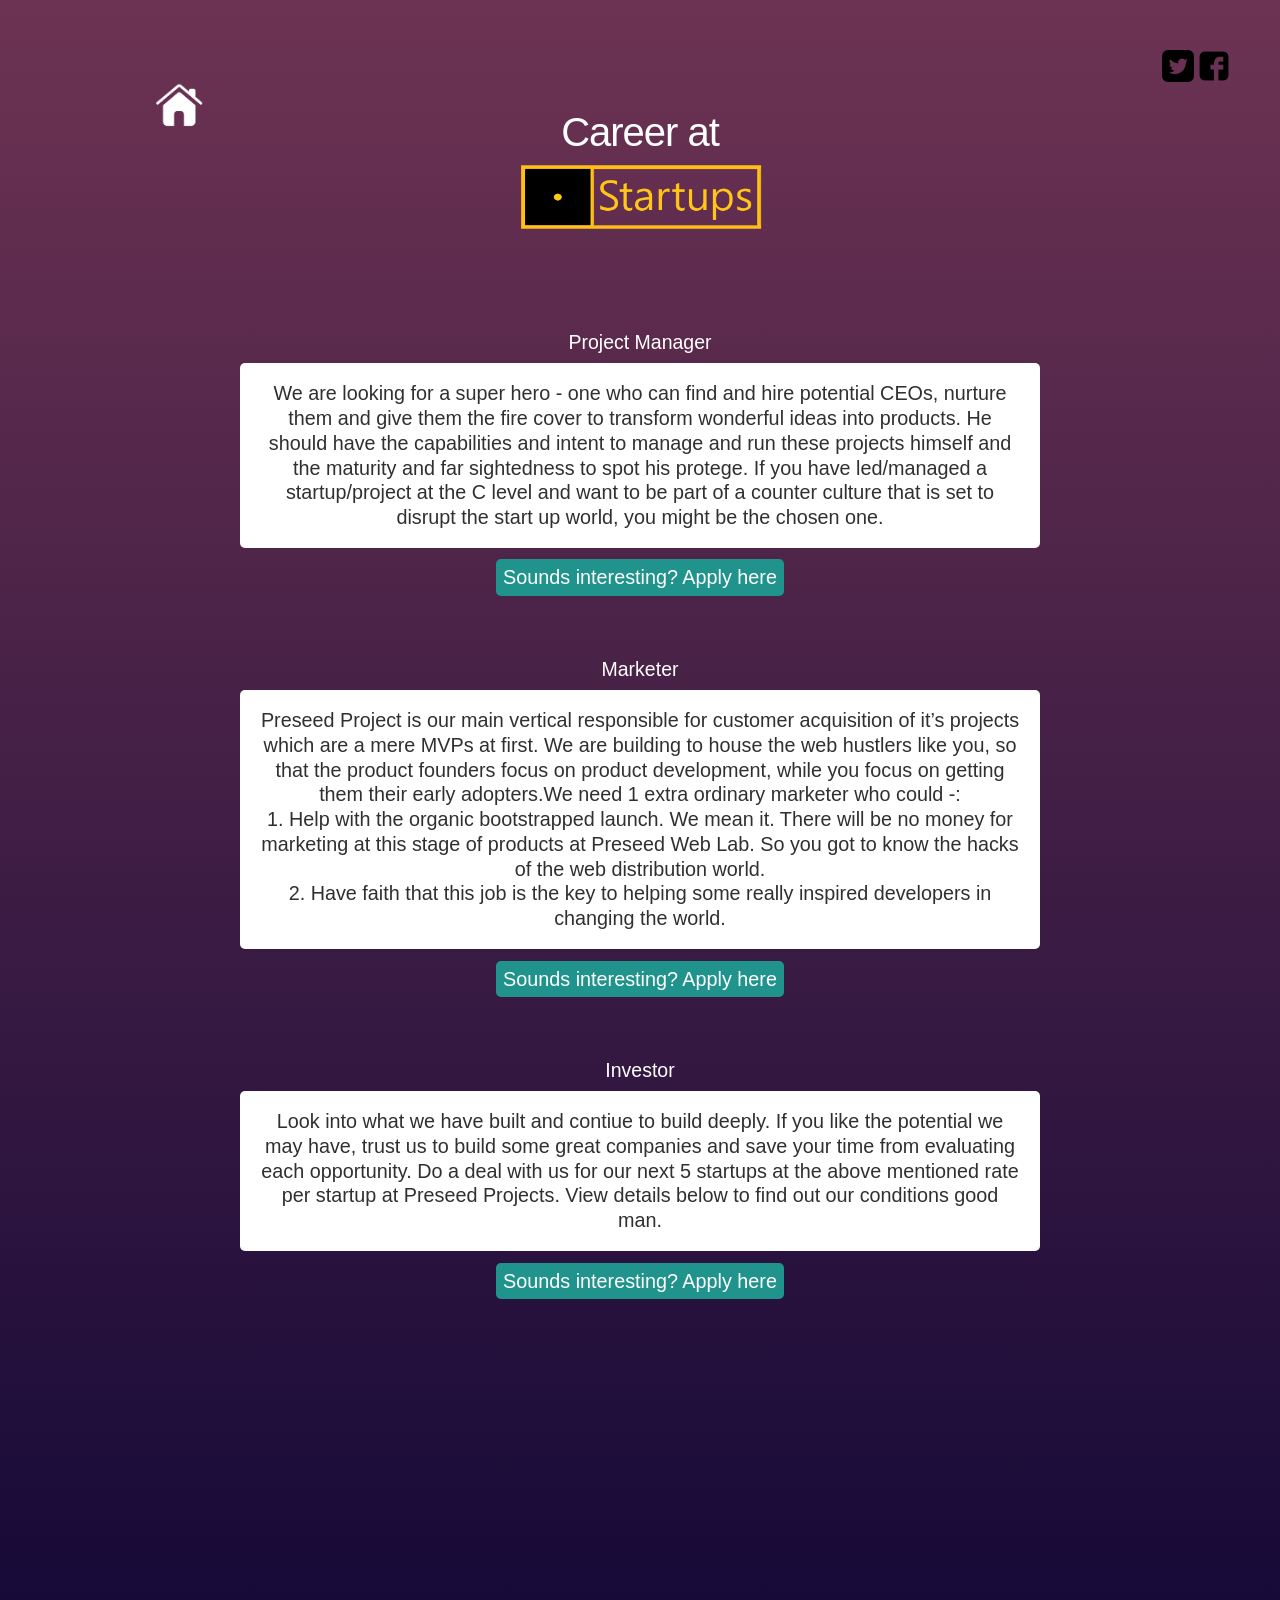
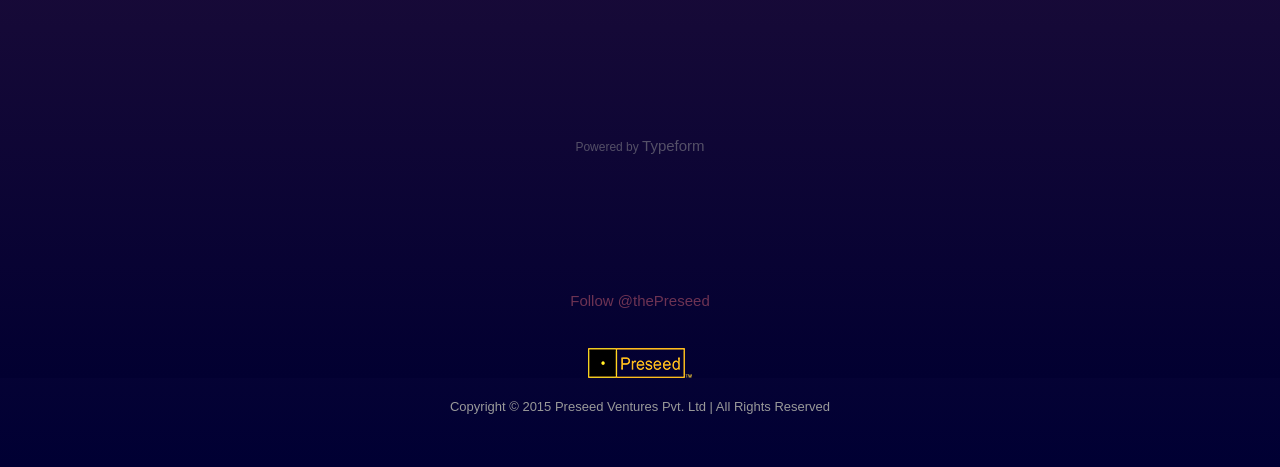
<file: projects/career.html>
<!DOCTYPE html>
<html lang="en">
    <head>
        <meta charset="utf-8">
        <title>Preseed Projects</title>
        <meta name="viewport" content="width=device-width, initial-scale=1.0">
        <meta name="description" content="">
        <meta name="author" content="">
        
        <!-- for Facebook -->          
<meta property="og:title" content=" Preseed Projects" />
<meta property="og:type" content="website" />
<meta property="og:image" content="http://projects.preseed.in/assets/ProjectsYellow.png" />
<meta property="og:url" content="http://projects.preseed.in/career" />
<meta property="og:description" content="" />


        <!-- Le styles -->
        <link href="file:///C|/Program%20Files/Adobe/Adobe%20Dreamweaver%20CS6/Configuration/BuiltIn/Fluid%20Grid%20Layout/boilerplate.css" rel="stylesheet" type="text/css">
        <link href="file:///E|/fluid-update/assets/css/org-fluid.css" rel="stylesheet" type="text/css">
        <link href="assets/css/bootstrap.css" rel="stylesheet">
        <link href="assets/css/docs.css" rel="stylesheet">
        <link href="assets/css/bootstrap-theme.css" rel="stylesheet">
        <link href="assets/css/bootstrap-theme.min.css" rel="stylesheet">
        <link href="assets/css/carousel.css" rel="stylesheet">
        <link href="fa/css/foaw.css" rel="stylesheet">
	      <link href="fa/css/foaw1.css" rel="stylesheet">
    
    <!-- Le fav and touch icons -->
   
                                   <link rel="shortcut icon" href="assets/ico/favicon.png">
                                   
        <style type="text/css">
        
              body{
                background: #6c3252; /* Old browsers */
                background: -moz-linear-gradient(top,  #6c3252 0%, #000033 100%); /* FF3.6+ */
                background: -webkit-gradient(linear, left top, left bottom, color-stop(0%,#6c3252), color-stop(100%,#000033)); /* Chrome,Safari4+ */
                background: -webkit-linear-gradient(top,  #6c3252 0%,#000033 100%); /* Chrome10+,Safari5.1+ */
                background: -o-linear-gradient(top,  #6c3252 0%,#000033 100%); /* Opera 11.10+ */
                background: -ms-linear-gradient(top,  #6c3252 0%,#000033 100%); /* IE10+ */
                background: linear-gradient(to bottom,  #6c3252 0%,#000033 100%); /* W3C */
                filter: progid:DXImageTransform.Microsoft.gradient( startColorstr='#6c3252', endColorstr='#000033',GradientType=0 ); /* IE6-9 */

                font-size: 15px;
                max-width: 1500px;
                margin: 0 auto;
              }

              @media all and (min-width: 980px){
                body{
                  font-size: 13px;
                }
              }
              @media all and (max-width: 899px){
                body{
                  font-size: 10px;
                }
              }
              @media all and (max-width: 540px){
                body{
                  font-size: 8px;
                }
              }
			  
			  @media all and (max-width: 640px){
                body{
                  font-size: 2.0vw;
				  font-size: 2.0vh;
                }
              }
              
              #social img:hover{
                opacity: .5;
              }

              #todoed-box{
                background: #ffffff; /* Old browsers */
                background: -moz-linear-gradient(top,  #ffffff 0%, #fefff2 100%); /* FF3.6+ */
                background: -webkit-gradient(linear, left top, left bottom, color-stop(0%,#ffffff), color-stop(100%,#fefff2)); /* Chrome,Safari4+ */
                background: -webkit-linear-gradient(top,  #ffffff 0%,#fefff2 100%); /* Chrome10+,Safari5.1+ */
                background: -o-linear-gradient(top,  #ffffff 0%,#fefff2 100%); /* Opera 11.10+ */
                background: -ms-linear-gradient(top,  #ffffff 0%,#fefff2 100%); /* IE10+ */
                background: linear-gradient(to bottom,  #ffffff 0%,#fefff2 100%); /* W3C */
                filter: progid:DXImageTransform.Microsoft.gradient( startColorstr='#ffffff', endColorstr='#fefff2',GradientType=0 ); /* IE6-9 */
                border-radius: 5px;              
              }
              #sbbtn{
                background: #c1fff2; /* Old browsers */
background: -moz-linear-gradient(top,  #c1fff2 0%, #7f7f7f 100%); /* FF3.6+ */
background: -webkit-gradient(linear, left top, left bottom, color-stop(0%,#c1fff2), color-stop(100%,#7f7f7f)); /* Chrome,Safari4+ */
background: -webkit-linear-gradient(top,  #c1fff2 0%,#7f7f7f 100%); /* Chrome10+,Safari5.1+ */
background: -o-linear-gradient(top,  #c1fff2 0%,#7f7f7f 100%); /* Opera 11.10+ */
background: -ms-linear-gradient(top,  #c1fff2 0%,#7f7f7f 100%); /* IE10+ */
background: linear-gradient(to bottom,  #c1fff2 0%,#7f7f7f 100%); /* W3C */
filter: progid:DXImageTransform.Microsoft.gradient( startColorstr='#c1fff2', endColorstr='#7f7f7f',GradientType=0 ); /* IE6-9 */

                border: none;
                height: 40px;
                line-height: 40px;
                border-radius: 5px;
                font-weight: lighter;
              }
              #sbbtn:hover{
                text-decoration: none;
                color: white;
              }
        </style>

        <script src="http://ajax.aspnetcdn.com/ajax/jQuery/jquery-1.10.min.js"></script>
        
        <script>
            $(document).ready(function(){
                $("button").click(function(){
                    $("#sform").fadeIn("slow");
                    });
                $("#a11").hide();
                $("#hid").click(function(){


                });
                });

</script>
<script language="javascript" type="text/javascript">
function showHide(shID) {
   if (document.getElementById(shID)) {
      if (document.getElementById(shID+'-show').style.display != 'none') {
         document.getElementById(shID+'-show').style.display = 'none';
         document.getElementById(shID).style.display = 'block';
      }
      else {
         document.getElementById(shID+'-show').style.display = 'inline';
         document.getElementById(shID).style.display = 'none';
      }
   }
}
</script>

          
      

        
      <script src="file:///C|/Program%20Files/Adobe/Adobe%20Dreamweaver%20CS6/Configuration/BuiltIn/Fluid%20Grid%20Layout/respond.min.js"></script>  

    </head>

    <body>
     <!-- <div class="navbar-wrapper">
      <div class="container">

        <div class="navbar navbar-inverse navbar-fixed-top" role="navigation">
          <div class="container">
            <div class="navbar-header">
              <button type="button" class="navbar-toggle" data-toggle="collapse" data-target=".navbar-collapse">
                <span class="sr-only">Toggle navigation</span>
                <span class="icon-bar"></span>
                <span class="icon-bar"></span>
                <span class="icon-bar"></span>
              </button>
              
			     <a class="nav navbar-nav navbar-left"><img src="og1.png" style="padding-top:10px"></a>
            </div>
            <div class="navbar-collapse collapse">
              <ul class="nav navbar-nav navbar-right">
                <li ><a href="http://preseed.in" target="_blank">Home</a></li>
                <li><a href="http://weblab.preseed.in" target="_blank">Web Lab</a></li>
		<li><a href="http://anythinglab.preseed.in" target="_blank">Anything Lab</a></li>
		<li><a href="http://anythinglab.preseed.in/projects/prefund/" target="_blank">Prefund</a></li>
                <li><a href="http://anythinglab.preseed.in/projects/tsf/" target="_blank">TSF</a></li> -->
                 <!--<li><a href="http://anythinglab.preseed.in/projects/4consult/">4Consult</a></li>-->
				  <!--<li><a href="http://preseed.in/#Media-Network">Media Network</a></li> -->
			<!-- <li ><a href="https://medium.com/@Nishchal/collections" target="_blank"><img src="med1.png" width="16" height="16" alt="medium"></a></li>
			<li><a href="http://blog.preseed.in" target="_blank"><i class="fa fa-tumblr fa-inverse" style="font-size:16px;margin-left:6px"></i></a></li>
			<li><a href="http://www.facebook.com/thepreseed" target="_blank"><i class="fa fa-facebook fa-inverse" style="font-size:16px"></i></a></li>
			<li><a href="http://twitter.com/thepreseed" target="_blank"><i class="fa fa-twitter fa-inverse" style="font-size:16px; margin-right:8px"></i></a></li>

			
              </ul>
            </div>
          </div>
        </div>

      </div>
    </div> -->
<div class="gridContainer clearfix">
  <div id="LayoutDiv1">
    <div class="jumbotron col-md-12" align="center">
            <div class="container">
            <div class="pull-right" id="social" style="max-width:100%;float:none;text-align:right;padding-right:50px;padding-top:50px;">
                      <a href="https://twitter.com/thepreseed" target="_blank">
                          <img id="t" src="assets/social38.png" style="max-width:80%;max-height:80%;">
                      </a>
                    <a href="https://www.facebook.com/thepreseed" target="_blank">
                          <img id="t" src="assets/facebook29.png" style="max-width:80%;max-height:80%;">
                    </a>
            </div>
			<div style="float:left;clear:both;width:28%;">
				<a href="http://projects.preseed.in/ "  target="_blank"><img src="assets/ico/home-icon.png" width="50" height="50"></a>
			</div>
                <div align="center" style="clear:both;">
                    <!--h1 style="font-size: 120px" class="">preseed projects</h1-->
                    <div id="preseed-logo" >
                    <h1 style="font-family:Helvetica;font-size:40px;font-style:normal;">Career at  <img  class="img-responsive" src="assets/ProjectsYellow.png" style="display:block;margin-bottom: 1%; padding-top: 30px;margin:0 auto 100px; height:100px;width:250px;" /> </h1>
					
                    </div>
                    
            
                   <!--  <div style="font-family: 'Open Sans',arial;font-size:2em;display:block;width:90%;margin:0 auto 100px;max-width:980px;text-align:center;padding:0;line-height:150%;">
                      <span>We need a genius app marketer/distributor for Preseed Projects.</span>
                    </div> --> 
                     
                   
                    <span id="sform" style="display: none">
                        <iframe style="padding: 15px;margin-left: 20%;margin-right: 20%" class="thumbnail" src="https://docs.google.com/a/preseed.in/forms/d/1U27iRRmKhGlw83m-opvUQYUUlZ8qfQqBTt5AMVua7MI/viewform?embedded=true" width="760" height="500" frameborder="0" marginheight="0" marginwidth="0"></iframe>
                    </span>  
 
							<div style="width:99%;msrgin-left:30% !important;clear:both;color:white;height:auto;" >
								<div id="todoed-box" style="background:inherit;width:80%;max-width:800px;margin:0.5%;height:auto;"> 
									<h2>Project Manager
									</h2>
									<center>
									
										<div id="adiv" style=" display: block;background:white;padding:1%;margin-top:1%;border-radius:5px;"><p style="font-size:2.2vw;font-size:2.2vh;color:#303030;">We are looking for a super hero - one who can find and hire potential CEOs, nurture them and give them the fire cover to transform wonderful ideas into products. He should have the capabilities and intent to manage and run these projects himself and the maturity and far sightedness to spot his protege. If you have led/managed a startup/project at the C level and want to be part of a counter culture that is set to disrupt the start up world, you might be the chosen one. </p></div>
										
										<div style="padding:2%;clear:both;width:50%;">
										<a href="#todobox" style="background:#20948C;padding:2%;clear:both;text-decoration:none;color:white;border-radius:5px;font-size:2.2vw;font-size:2.2vh;">Sounds interesting? Apply here </a>
										</div>
											
											<!-- <a href="javascript:hideshow(document.getElementById('adiv'))"><img src="assets/ico/expand.png " width="20" height="20" /></a>

											<script type="text/javascript">
													function hideshow(which){
													if (!document.getElementById)
														return
													if (which.style.display=="block")
													which.style.display="none"
													else
													which.style.display="block"
													}
													</script>

													<div id="adiv" style=" display: none;background:white;padding:1%;margin-top:1%;border-radius:2%;"><p style="font-size:2.0vw;font-size:2.0vh;color:#303030;">We are looking for a super hero - one who can find and hire potential CEOs, nurture them and give them the fire cover to transform wonderful ideas into products. He should have the capabilities and intent to manage and run these projects himself and the maturity and far sightedness to spot his protege. If you have led/managed a startup/project at the C level and want to be part of a counter culture that is set to disrupt the start up world, you might be the chosen one. </p></div> -->
		
											</center>
								
								 </div>
								<div id="todoed-box" style="background:inherit;width:80%;max-width:800px;margin:0.5%;height:auto;margin-top:4%"> 
									<h2>Marketer
									</h2>
									
									<div id="adiv" style=" display: block;background:white;padding:1%;margin-top:1%;border-radius:5px;"><p style="font-size:2.2vw;font-size:2.2vh;color:#303030;">Preseed Project is our main vertical responsible for customer acquisition of it’s projects which are a mere MVPs at first. We are building to house the web hustlers like you, so that the product founders focus on product development, while you focus on getting them their early adopters.We need 1 extra ordinary marketer who could -:<br> 1. Help with the organic bootstrapped launch. We mean it. There will be no money for marketing at this stage of products at Preseed Web Lab. So you got to know the hacks of the web distribution world. <br>2. Have faith that this job is the key to helping some really inspired developers in changing the world. </p></div>
									
									<div style="padding:2%;clear:both;width:50%;">
										<a href="#todobox" style="background:#20948C;padding:2%;clear:both;text-decoration:none;color:white;border-radius:5px;font-size:2.2vw;font-size:2.2vh;">Sounds interesting? Apply here </a>
										</div>
									
									<!-- <a href="javascript:hideshow(document.getElementById('cdiv'))"><img src="assets/ico/expand.png " width="20" height="20" /></a>

											<script type="text/javascript">
													function hideshow(which){
													if (!document.getElementById)
														return
													if (which.style.display=="block")
													which.style.display="none"
													else
													which.style.display="block"
													}
													</script>

													<div id="cdiv" style=" display: none;background:white;padding:1%;margin-top:1%;border-radius:2%;"><p style="font-size:2.0vw;font-size:2.0vh;color:#303030;">Preseed Project is our main vertical responsible for customer acquisition of it’s projects which are a mere MVPs at first. We are building to house the web hustlers like you, so that the product founders focus on product development, while you focus on getting them their early adopters.We need 1 extra ordinary marketer who could -:<br> 1. Help with the organic bootstrapped launch. We mean it. There will be no money for marketing at this stage of products at Preseed Web Lab. So you got to know the hacks of the web distribution world. <br>2. Have faith that this job is the key to helping some really inspired developers in changing the world. 
									</p></div> -->
									
									
								 </div>
								 <div id="todoed-box" style="background:inherit;width:80%;max-width:800px;margin:0.5%;height:auto;margin-top:4%;"> 
									<h2>Investor
									</h2>
									<div id="adiv" style=" display: block;background:white;padding:1%;margin-top:1%;border-radius:5px;"><p style="font-size:2.2vw;font-size:2.2vh;color:#303030;">Look into what we have built and contiue to build deeply. If you like the potential we may have, trust us to build some great companies and save your time from evaluating each opportunity. Do a deal with us for our next 5 startups at the above mentioned rate per startup at Preseed Projects. View details below to find out our conditions good man. </p></div>
									
									<div style="padding:2%;clear:both;width:50%;">
										<a href="#todobox" style="background:#20948C;padding:2%;clear:both;text-decoration:none;color:white;border-radius:5px;font-size:2.2vw;font-size:2.2vh;">Sounds interesting? Apply here </a>
										</div>
									<!-- <a href="javascript:hideshow(document.getElementById('bdiv'))"><img src="assets/ico/expand.png " width="20" height="20" /></a>

											<script type="text/javascript">
													function hideshow(which){
													if (!document.getElementById)
														return
													if (which.style.display=="block")
													which.style.display="none"
													else
													which.style.display="block"
													}
													</script>

													<div id="bdiv" style=" display: none;background:white;padding:1%;margin-top:1%;border-radius:2%;"><p style="font-size:2.0vw;font-size:2.0vh;color:#303030;">Look into what we have built and contiue to build deeply. If you like the potential we may have, trust us to build some great companies and save your time from evaluating each opportunity. Do a deal with us for our next 5 startups at the above mentioned rate per startup at Preseed Projects. View details below to find out our conditions good man. 
									</p></div>
									 -->
									
										
								 </div>
								 </div>
								 <section id="todobox">
								 <div id="todoed-box" style="background:inherit;padding: 15px;margin:0 auto 100px;width:90%;max-width:600px;clear:both;"> 
                                        
                    <!-- <img class="img-responsive center-block" src="assets/todoed.jpg" width="208" height="64" alt="todoed logo" style="display:block;margin:0 auto 20px;">
                    <p style="color: #000;margin-top:5%;">This is our attempt in making people more productive by giving them the simplest todo listing app that can help users do more together with lesser features. This is our first version of that idea. Trust us that the product vision is fundamentally different from any other todo app out there in the world.<br><br><a href="https://docs.google.com/a/preseed.in/presentation/d/13NTTRd8acaIuck5lygBGq3XpITEsTsYk7148QJf1Fsk/pub?start=false&loop=false&delayms=3000&slide=id.p13" target="_blank" >Open its slide deck</a> </p> -->
                     <br/>
                     <!--
                     <p style="font-style: italic;font-size: 15px; color:#000000">#WEB #BROWSERPLUGGIN #MVP #PRODUCTIVITY</p>
                     -->
					 
					 <!-- Change the width and height values to suit you best -->
					 
     <div class="typeform-widget" data-url="https://applypreseed.typeform.com/to/wYuwuI" data-text="Preseed Projects" style="width:100%;height:350px;clear:both;margin-top:5% !important;"></div>
<script>(function(){var qs,js,q,s,d=document,gi=d.getElementById,ce=d.createElement,gt=d.getElementsByTagName,id='typef_orm',b='https://s3-eu-west-1.amazonaws.com/share.typeform.com/';if(!gi.call(d,id)){js=ce.call(d,'script');js.id=id;js.src=b+'widget.js';q=gt.call(d,'script')[0];q.parentNode.insertBefore(js,q)}})()</script>
<div style="font-family: Sans-Serif;font-size: 12px;color: #999;opacity: 0.5; padding-top: 5px;">Powered by <a href="http://www.typeform.com/?utm_campaign=typeform_wYuwuI..." style="color: #999" target="_blank">Typeform</a></div>



<!--<div class="typeform-widget" data-url="https://applypreseed.typeform.com/to/Faixjs" data-text="Preseed Projects" style="width:100%;height:350px;clear:both;margin-top:5% !important;"></div>
<script>(function(){var qs,js,q,s,d=document,gi=d.getElementById,ce=d.createElement,gt=d.getElementsByTagName,id='typef_orm',b='https://s3-eu-west-1.amazonaws.com/share.typeform.com/';if(!gi.call(d,id)){js=ce.call(d,'script');js.id=id;js.src=b+'widget.js';q=gt.call(d,'script')[0];q.parentNode.insertBefore(js,q)}})()</script>
<div style="font-family: Sans-Serif;font-size: 12px;color:darkgrey;opacity: 0.5; padding-top: 5px;">Powered by <a href="http://www.typeform.com/?utm_campaign=typeform_Faixjs..." style="color: darkgrey;" target="_blank">Typeform</a></div>-->
					 
                </div></section>
								 
                </div><br/>
                
				
				
				<!-- <div class="container" style="margin-top:10% !important;clear:both;">
								
								 
								 
				
				
               
               
                </div> -->
                
                <footer class="">
                    <!-- <p style="line-height:1.7; font-size: 1.7em; margin-top:100px;padding-top:15%; margin-bottom: 50px;display:block;width:80%;max-width:800px;margin:100px auto 30px;"><span style="font-family:"jaf-bernino-sans","Lucida Grande","Lucida Sans Unicode","Lucida Sans",Geneva,Verdana,sans-serif;">
                        Dear early adopters,<br/>
Please read this <a href="https://medium.com/the-preseed/673e2f36b5c" style="color:#FF6; font-size:1em" target="_blank">note</a> and subscribe to Preseed Projects launches and milestones achieved.<br><br>


<a href="http://eepurl.com/S5mCL" id="sbbtn" target="_blank" style="display:block; box-shadow:#FC0; width:200px;margin:10px auto 0; color: #FF3"><strong style="font-size:20px; font-family:arial;" >SUBSCRIBE</strong></a> -->

<!--<br>We need a genius app marketer/distributor for Preseed Projects. Read more <a href="https://medium.com/p/55d39987d232" target="_blank" style="color:#FF6; font-size:1em">here</a> to <a href="https://applypreseed.typeform.com/to/lgRn7v" target="_blank" style="color:#FF6; font-size:1em">apply</a>-->
                  <!-- </p> -->

                           <!--  <p style="font-family: 'Open Sans', arial;font-size: 1.7em;margin-left: auto; margin-right: auto; margin-top: 3%;  padding-top: 20px; padding-bottom: 50px; width:80%; max-width:850px;text-align:justify;text-shadow: 0 0 1px #ff6;">
			And here, <a href="https://medium.com/the-preseed/preseed-projects-d298a7091bd9" target="_blank" STYLE="font-size: 1em;COLOR:#FF6">on this post</a>, is the inspiring story behind this portfolio. A story that has the power to change the way web products are built in India and how in the process new age entrepreneurs are created. --> <!--  This is also where we get these minimum viable products and services customer validated and then incubated. <a href="https://medium.com/the-preseed/a60f6fc3cc93" target="_blank" STYLE="COLOR:#FF6; font-size: 1em;"><strong><em> Read More</a></strong></em><br><br> --><!-- The customer validated Preseed projects may get funded by <a href="http://entrepreneurlab.preseed.in/projects/tsf/" target="_blank" STYLE="COLOR:#FF6; font-size: 1em;">The Simple Fund</a> if Preseed wishes so.    -->                  
                    <!-- </p> -->
                     <div id="share-btn" style="display:block;max-width:400px;margin:0 auto;text-align:center;height:auto;">
    

  <script>!function(d,s,id){var js,fjs=d.getElementsByTagName(s)[0],p=/^http:/.test(d.location)?'http':'https';if(!d.getElementById(id)){js=d.createElement(s);js.id=id;js.src=p+'://platform.twitter.com/widgets.js';fjs.parentNode.insertBefore(js,fjs);}}(document, 'script', 'twitter-wjs');</script>

  <a href="https://twitter.com/@thepreseed"  target="_blank" class="twitter-follow-button" data-show-count="false" data-size="large" data-align="right">Follow @thePreseed</a>
  </div>
                    <br><br>
                            

                <a href="http://preseed.in" target="_blank"><img class="img-responsive center-block" src="logo_nav.png" alt="Preseed" style="display:block;margin:0 auto 20px;"></a></footer>

                
            </div>
        </div>
		
        <script src="assets/bootstrap-transition.js"></script>
        <p class="text-center"> <a href="http://preseed.in/legal" target="_blank" style="color:#999">Copyright © 2015 Preseed Ventures Pvt. Ltd | All Rights Reserved </a>  </p>
  </div>
 </div>
<script>
  (function(i,s,o,g,r,a,m){i['GoogleAnalyticsObject']=r;i[r]=i[r]||function(){
  (i[r].q=i[r].q||[]).push(arguments)},i[r].l=1*new Date();a=s.createElement(o),
  m=s.getElementsByTagName(o)[0];a.async=1;a.src=g;m.parentNode.insertBefore(a,m)
  })(window,document,'script','https://www.google-analytics.com/analytics.js','ga');

  ga('create', 'UA-45882697-3', 'auto');
  ga('send', 'pageview');

</script>
</body>
</html>
</file>
<file: projects/assets/css/docs.css>
body {
  position: inherit;
  }

@font-face
{
font-family: HelveticaNeueLTStd-LtCn;
src: url(HelveticaNeueLTStd-LtCn.otg);
}
@font-face
{
font-family: HelveticaNeueLTStd-LtCnO;
src: url(HelveticaNeueLTStd-LtCnO.otg);
}

hr.soften {
  height: 1px;
  margin-left: 30%;
  margin-right: 30%;
  background-image: -webkit-linear-gradient(left, rgba(0,0,0,0), rgba(0,0,0,.5), rgba(0,0,0,0));
  background-image:    -moz-linear-gradient(left, rgba(0,0,0,0), rgba(0,0,0,.5), rgba(0,0,0,0));
  background-image:     -ms-linear-gradient(left, rgba(0,0,0,0), rgba(0,0,0,.5), rgba(0,0,0,0));
  background-image:      -o-linear-gradient(left, rgba(0,0,0,0), rgba(0,0,0,.5), rgba(0,0,0,0));
  border: 0;
  
}

/* Jumbotrons
-------------------------------------------------- */

/* Base class
------------------------- */
.jumbotron {
  position: relative;
  
  color: #fff;
  text-align: center;

  background: #020031; /* Old browsers */

background: -webkit-linear-gradient(#6d3353,  #020031); /* For Safari */
background: -o-linear-gradient(#6d3353,  #020031); /* For Opera 11.1 to 12.0 */
background: -moz-linear-gradient(#6d3353,  #020031); /* For Firefox 3.6 to 15 */
background: linear-gradient(#6d3353,  #020031);
}
.extrapad{
padding:10px 40px 10px 40px;
font-size:20px;
font-family:"jaf-bernino-sans","Lucida Grande","Lucida Sans Unicode","Lucida Sans",Geneva,Verdana,sans-serif;
background-color:rgb(71, 164, 71);
}
.jumbotron h1 {
  
  font-weight: lighter;
  letter-spacing: -1px;
  font-family:"Freestyle Script";
    font-style: oblique;
  line-height: 0;
}
.jumbotron p {
  font-size: 16px;
  
  line-height: 1.25;
  margin: 10px;
}

/* Link styles (used on .masthead-links as well) */
.jumbotron a {
  color: #6d3353;
  
  font-size: 15px;
  
}

/* Download button */
/* Pattern overlay
------------------------- */
.jumbotron .container {
  position: relative;
  z-index: 2;
}
@media
only screen and (-webkit-min-device-pixel-ratio: 2),
only screen and (   min--moz-device-pixel-ratio: 2),
only screen and (     -o-min-device-pixel-ratio: 2/1) {

  .jumbotron:after {
    background-size: 150px 150px;
  }

}


/* Footer
-------------------------------------------------- */

.footer {
  text-align: center;
  
  margin-top: 70px;
  border-top: 1px solid #e5e5e5;
  background-color: #f5f5f5;
}
.footer p {
  
  font-size: 20px;
  color: #777;
}
.product_heading {
  font-family: "Helvetica Neue", Helvetica, Arial, sans-serif;
  color: #000;
  font-weight: bold;
  font-size: 3.1em;
}
</file>
<file: projects/assets/css/carousel.css>
/* GLOBAL STYLES
-------------------------------------------------- */
/* Padding below the footer and lighter body text */

body {
  padding-bottom: 40px;
  color: #5a5a5a;
}



/* CUSTOMIZE THE NAVBAR
-------------------------------------------------- */

/* Special class on .container surrounding .navbar, used for positioning it into place. */
.navbar-wrapper {
  position: absolute;
  top: 0;
  left: 0;
  right: 0;
  z-index: 20;
}

/* Flip around the padding for proper display in narrow viewports */
.navbar-wrapper .container {
  padding-left: 0;
  padding-right: 0;
}
.navbar-wrapper .navbar {
  padding-left: 15px;
  padding-right: 15px;
}


/* CUSTOMIZE THE CAROUSEL
-------------------------------------------------- */

/* Carousel base class */
.carousel {
  height: 400px;
  margin-bottom: 60px;
}
/* Since positioning the image, we need to help out the caption */
.carousel-caption {
  z-index: 10;
  margin:0 auto; !important 
 width:100%;

}

/* Declare heights because of positioning of img element */
.carousel .item {
  height: 560px;
  background-color:#000000;
}
.carousel-inner > .item > img {
  position: absolute;
  top: 0;
  left: 0;
  min-width: 100%;
  height: 500px;
}
/*new div*/
.roundcorner {
background-color:#FFFFFF; 
width:20%;
}



.hov {
		background-image:url('med11.png');
		width:16px;
		height:16px;
		background-repeat:no-repeat;
		margin-top:8px;
		
		background-position:center;
}
/*ends*/



/* MARKETING CONTENT
-------------------------------------------------- */

/* Pad the edges of the mobile views a bit */
.marketing {
  padding-left: 15px;
  padding-right: 15px;
}

/* Center align the text within the three columns below the carousel */
.marketing .col-lg-4 {
  text-align: center;
  margin-bottom: 20px;
}
.marketing h2 {
  font-weight: normal;
}
.marketing .col-lg-4 p {
  margin-left: 10px;
  margin-right: 10px;
}


/* Featurettes
------------------------- */

.featurette-divider {
  margin: 80px 0; /* Space out the Bootstrap <hr> more */
}

/* Thin out the marketing headings */
.featurette-heading {
  font-weight: 300;
  line-height: 1;
  letter-spacing: -1px;
}



/* RESPONSIVE CSS
-------------------------------------------------- */

@media (min-width: 980px) {

  /* Remove the edge padding needed for mobile */
  .marketing {
    padding-left: 0;
    padding-right: 0;
	padding-top:40px;
	padding-bottom:40px;
  }

  /* Navbar positioning foo */
  .navbar-wrapper {
    margin-top: 20px;
  }
  .navbar-wrapper .container {
    padding-left:  15px;
    padding-right: 15px;
  }
  .navbar-wrapper .navbar {
    padding-left:  0;
    padding-right: 0;
  }

  /* The navbar becomes detached from the top, so we round the corners */
  .navbar-wrapper .navbar {
    border-radius: 4px;
  }

  /* Bump up size of carousel content */
  .carousel-caption p {
    margin-bottom: 20px;
    font-size: 21px;
    line-height: 1.4;
  }

  .featurette-heading {
    font-size: 50px;
  }

}

@media (min-width: 992px) {
  .featurette-heading {
    margin-top: 120px;
  }
}
</file>
<file: projects/fa/css/foaw.css>
/*!
 *  Font Awesome 4.0.3 by @davegandy - http://fontawesome.io - @fontawesome
 *  License - http://fontawesome.io/license (Font: SIL OFL 1.1, CSS: MIT License)
 */
/* FONT PATH
 * -------------------------- */
@font-face {
  font-family: 'FontAwesome';
  src: url('../fonts/fontawesome-webfont.eot?v=4.0.3');
  src: url('../fonts/fontawesome-webfont.eot?#iefix&v=4.0.3') format('embedded-opentype'), url('../fonts/fontawesome-webfont.woff?v=4.0.3') format('woff'), url('../fonts/fontawesome-webfont.ttf?v=4.0.3') format('truetype'), url('../fonts/fontawesome-webfont.svg?v=4.0.3#fontawesomeregular') format('svg');
  font-weight: normal;
  font-style: normal;
}
.fa {
  display: inline-block;
  font-family: FontAwesome;
  font-style: normal;
  font-weight: normal;
  line-height: 1;
  -webkit-font-smoothing: antialiased;
  -moz-osx-font-smoothing: grayscale;
}
/* makes the font 33% larger relative to the icon container */
.fa-lg {
  font-size: 1.3333333333333333em;
  line-height: 0.75em;
  vertical-align: -15%;
}
.fa-2x {
  font-size: 2em;
}
.fa-3x {
  font-size: 3em;
}
.fa-4x {
  font-size: 4em;
}
.fa-5x {
  font-size: 5em;
}
.fa-fw {
  width: 1.2857142857142858em;
  text-align: center;
}
.fa-ul {
  padding-left: 0;
  margin-left: 2.142857142857143em;
  list-style-type: none;
}
.fa-ul > li {
  position: relative;
}
.fa-li {
  position: absolute;
  left: -2.142857142857143em;
  width: 2.142857142857143em;
  top: 0.14285714285714285em;
  text-align: center;
}
.fa-li.fa-lg {
  left: -1.8571428571428572em;
}
.fa-border {
  padding: .2em .25em .15em;
  border: solid 0.08em #eeeeee;
  border-radius: .1em;
}
.pull-right {
  float: right;
}
.pull-left {
  float: left;
}
.fa.pull-left {
  margin-right: .3em;
}
.fa.pull-right {
  margin-left: .3em;
}
.fa-spin {
  -webkit-animation: spin 2s infinite linear;
  -moz-animation: spin 2s infinite linear;
  -o-animation: spin 2s infinite linear;
  animation: spin 2s infinite linear;
}
@-moz-keyframes spin {
  0% {
    -moz-transform: rotate(0deg);
  }
  100% {
    -moz-transform: rotate(359deg);
  }
}
@-webkit-keyframes spin {
  0% {
    -webkit-transform: rotate(0deg);
  }
  100% {
    -webkit-transform: rotate(359deg);
  }
}
@-o-keyframes spin {
  0% {
    -o-transform: rotate(0deg);
  }
  100% {
    -o-transform: rotate(359deg);
  }
}
@-ms-keyframes spin {
  0% {
    -ms-transform: rotate(0deg);
  }
  100% {
    -ms-transform: rotate(359deg);
  }
}
@keyframes spin {
  0% {
    transform: rotate(0deg);
  }
  100% {
    transform: rotate(359deg);
  }
}
.fa-rotate-90 {
  filter: progid:DXImageTransform.Microsoft.BasicImage(rotation=1);
  -webkit-transform: rotate(90deg);
  -moz-transform: rotate(90deg);
  -ms-transform: rotate(90deg);
  -o-transform: rotate(90deg);
  transform: rotate(90deg);
}
.fa-rotate-180 {
  filter: progid:DXImageTransform.Microsoft.BasicImage(rotation=2);
  -webkit-transform: rotate(180deg);
  -moz-transform: rotate(180deg);
  -ms-transform: rotate(180deg);
  -o-transform: rotate(180deg);
  transform: rotate(180deg);
}
.fa-rotate-270 {
  filter: progid:DXImageTransform.Microsoft.BasicImage(rotation=3);
  -webkit-transform: rotate(270deg);
  -moz-transform: rotate(270deg);
  -ms-transform: rotate(270deg);
  -o-transform: rotate(270deg);
  transform: rotate(270deg);
}
.fa-flip-horizontal {
  filter: progid:DXImageTransform.Microsoft.BasicImage(rotation=0, mirror=1);
  -webkit-transform: scale(-1, 1);
  -moz-transform: scale(-1, 1);
  -ms-transform: scale(-1, 1);
  -o-transform: scale(-1, 1);
  transform: scale(-1, 1);
}
.fa-flip-vertical {
  filter: progid:DXImageTransform.Microsoft.BasicImage(rotation=2, mirror=1);
  -webkit-transform: scale(1, -1);
  -moz-transform: scale(1, -1);
  -ms-transform: scale(1, -1);
  -o-transform: scale(1, -1);
  transform: scale(1, -1);
}
.fa-stack {
  position: relative;
  display: inline-block;
  width: 2em;
  height: 2em;
  line-height: 2em;
  vertical-align: middle;
}
.fa-stack-1x,
.fa-stack-2x {
  position: absolute;
  left: 0;
  width: 100%;
  text-align: center;
}
.fa-stack-1x {
  line-height: inherit;
}
.fa-stack-2x {
  font-size: 2em;
}
.fa-inverse {
  color: #ffffff;
}
/* Font Awesome uses the Unicode Private Use Area (PUA) to ensure screen
   readers do not read off random characters that represent icons */
.fa-glass:before {
  content: "\f000";
}
.fa-music:before {
  content: "\f001";
}
.fa-search:before {
  content: "\f002";
}
.fa-envelope-o:before {
  content: "\f003";
}
.fa-heart:before {
  content: "\f004";
}
.fa-star:before {
  content: "\f005";
}
.fa-star-o:before {
  content: "\f006";
}
.fa-user:before {
  content: "\f007";
}
.fa-film:before {
  content: "\f008";
}
.fa-th-large:before {
  content: "\f009";
}
.fa-th:before {
  content: "\f00a";
}
.fa-th-list:before {
  content: "\f00b";
}
.fa-check:before {
  content: "\f00c";
}
.fa-times:before {
  content: "\f00d";
}
.fa-search-plus:before {
  content: "\f00e";
}
.fa-search-minus:before {
  content: "\f010";
}
.fa-power-off:before {
  content: "\f011";
}
.fa-signal:before {
  content: "\f012";
}
.fa-gear:before,
.fa-cog:before {
  content: "\f013";
}
.fa-trash-o:before {
  content: "\f014";
}
.fa-home:before {
  content: "\f015";
}
.fa-file-o:before {
  content: "\f016";
}
.fa-clock-o:before {
  content: "\f017";
}
.fa-road:before {
  content: "\f018";
}
.fa-download:before {
  content: "\f019";
}
.fa-arrow-circle-o-down:before {
  content: "\f01a";
}
.fa-arrow-circle-o-up:before {
  content: "\f01b";
}
.fa-inbox:before {
  content: "\f01c";
}
.fa-play-circle-o:before {
  content: "\f01d";
}
.fa-rotate-right:before,
.fa-repeat:before {
  content: "\f01e";
}
.fa-refresh:before {
  content: "\f021";
}
.fa-list-alt:before {
  content: "\f022";
}
.fa-lock:before {
  content: "\f023";
}
.fa-flag:before {
  content: "\f024";
}
.fa-headphones:before {
  content: "\f025";
}
.fa-volume-off:before {
  content: "\f026";
}
.fa-volume-down:before {
  content: "\f027";
}
.fa-volume-up:before {
  content: "\f028";
}
.fa-qrcode:before {
  content: "\f029";
}
.fa-barcode:before {
  content: "\f02a";
}
.fa-tag:before {
  content: "\f02b";
}
.fa-tags:before {
  content: "\f02c";
}
.fa-book:before {
  content: "\f02d";
}
.fa-bookmark:before {
  content: "\f02e";
}
.fa-print:before {
  content: "\f02f";
}
.fa-camera:before {
  content: "\f030";
}
.fa-font:before {
  content: "\f031";
}
.fa-bold:before {
  content: "\f032";
}
.fa-italic:before {
  content: "\f033";
}
.fa-text-height:before {
  content: "\f034";
}
.fa-text-width:before {
  content: "\f035";
}
.fa-align-left:before {
  content: "\f036";
}
.fa-align-center:before {
  content: "\f037";
}
.fa-align-right:before {
  content: "\f038";
}
.fa-align-justify:before {
  content: "\f039";
}
.fa-list:before {
  content: "\f03a";
}
.fa-dedent:before,
.fa-outdent:before {
  content: "\f03b";
}
.fa-indent:before {
  content: "\f03c";
}
.fa-video-camera:before {
  content: "\f03d";
}
.fa-picture-o:before {
  content: "\f03e";
}
.fa-pencil:before {
  content: "\f040";
}
.fa-map-marker:before {
  content: "\f041";
}
.fa-adjust:before {
  content: "\f042";
}
.fa-tint:before {
  content: "\f043";
}
.fa-edit:before,
.fa-pencil-square-o:before {
  content: "\f044";
}
.fa-share-square-o:before {
  content: "\f045";
}
.fa-check-square-o:before {
  content: "\f046";
}
.fa-arrows:before {
  content: "\f047";
}
.fa-step-backward:before {
  content: "\f048";
}
.fa-fast-backward:before {
  content: "\f049";
}
.fa-backward:before {
  content: "\f04a";
}
.fa-play:before {
  content: "\f04b";
}
.fa-pause:before {
  content: "\f04c";
}
.fa-stop:before {
  content: "\f04d";
}
.fa-forward:before {
  content: "\f04e";
}
.fa-fast-forward:before {
  content: "\f050";
}
.fa-step-forward:before {
  content: "\f051";
}
.fa-eject:before {
  content: "\f052";
}
.fa-chevron-left:before {
  content: "\f053";
}
.fa-chevron-right:before {
  content: "\f054";
}
.fa-plus-circle:before {
  content: "\f055";
}
.fa-minus-circle:before {
  content: "\f056";
}
.fa-times-circle:before {
  content: "\f057";
}
.fa-check-circle:before {
  content: "\f058";
}
.fa-question-circle:before {
  content: "\f059";
}
.fa-info-circle:before {
  content: "\f05a";
}
.fa-crosshairs:before {
  content: "\f05b";
}
.fa-times-circle-o:before {
  content: "\f05c";
}
.fa-check-circle-o:before {
  content: "\f05d";
}
.fa-ban:before {
  content: "\f05e";
}
.fa-arrow-left:before {
  content: "\f060";
}
.fa-arrow-right:before {
  content: "\f061";
}
.fa-arrow-up:before {
  content: "\f062";
}
.fa-arrow-down:before {
  content: "\f063";
}
.fa-mail-forward:before,
.fa-share:before {
  content: "\f064";
}
.fa-expand:before {
  content: "\f065";
}
.fa-compress:before {
  content: "\f066";
}
.fa-plus:before {
  content: "\f067";
}
.fa-minus:before {
  content: "\f068";
}
.fa-asterisk:before {
  content: "\f069";
}
.fa-exclamation-circle:before {
  content: "\f06a";
}
.fa-gift:before {
  content: "\f06b";
}
.fa-leaf:before {
  content: "\f06c";
}
.fa-fire:before {
  content: "\f06d";
}
.fa-eye:before {
  content: "\f06e";
}
.fa-eye-slash:before {
  content: "\f070";
}
.fa-warning:before,
.fa-exclamation-triangle:before {
  content: "\f071";
}
.fa-plane:before {
  content: "\f072";
}
.fa-calendar:before {
  content: "\f073";
}
.fa-random:before {
  content: "\f074";
}
.fa-comment:before {
  content: "\f075";
}
.fa-magnet:before {
  content: "\f076";
}
.fa-chevron-up:before {
  content: "\f077";
}
.fa-chevron-down:before {
  content: "\f078";
}
.fa-retweet:before {
  content: "\f079";
}
.fa-shopping-cart:before {
  content: "\f07a";
}
.fa-folder:before {
  content: "\f07b";
}
.fa-folder-open:before {
  content: "\f07c";
}
.fa-arrows-v:before {
  content: "\f07d";
}
.fa-arrows-h:before {
  content: "\f07e";
}
.fa-bar-chart-o:before {
  content: "\f080";
}
.fa-twitter-square:before {
  content: "\f081";
}
.fa-facebook-square:before {
  content: "\f082";
}
.fa-camera-retro:before {
  content: "\f083";
}
.fa-key:before {
  content: "\f084";
}
.fa-gears:before,
.fa-cogs:before {
  content: "\f085";
}
.fa-comments:before {
  content: "\f086";
}
.fa-thumbs-o-up:before {
  content: "\f087";
}
.fa-thumbs-o-down:before {
  content: "\f088";
}
.fa-star-half:before {
  content: "\f089";
}
.fa-heart-o:before {
  content: "\f08a";
}
.fa-sign-out:before {
  content: "\f08b";
}
.fa-linkedin-square:before {
  content: "\f08c";
}
.fa-thumb-tack:before {
  content: "\f08d";
}
.fa-external-link:before {
  content: "\f08e";
}
.fa-sign-in:before {
  content: "\f090";
}
.fa-trophy:before {
  content: "\f091";
}
.fa-github-square:before {
  content: "\f092";
}
.fa-upload:before {
  content: "\f093";
}
.fa-lemon-o:before {
  content: "\f094";
}
.fa-phone:before {
  content: "\f095";
}
.fa-square-o:before {
  content: "\f096";
}
.fa-bookmark-o:before {
  content: "\f097";
}
.fa-phone-square:before {
  content: "\f098";
}
.fa-twitter:before {
  content: "\f099";
}
.fa-facebook:before {
  content: "\f09a";
}
.fa-github:before {
  content: "\f09b";
}
.fa-unlock:before {
  content: "\f09c";
}
.fa-credit-card:before {
  content: "\f09d";
}
.fa-rss:before {
  content: "\f09e";
}
.fa-hdd-o:before {
  content: "\f0a0";
}
.fa-bullhorn:before {
  content: "\f0a1";
}
.fa-bell:before {
  content: "\f0f3";
}
.fa-certificate:before {
  content: "\f0a3";
}
.fa-hand-o-right:before {
  content: "\f0a4";
}
.fa-hand-o-left:before {
  content: "\f0a5";
}
.fa-hand-o-up:before {
  content: "\f0a6";
}
.fa-hand-o-down:before {
  content: "\f0a7";
}
.fa-arrow-circle-left:before {
  content: "\f0a8";
}
.fa-arrow-circle-right:before {
  content: "\f0a9";
}
.fa-arrow-circle-up:before {
  content: "\f0aa";
}
.fa-arrow-circle-down:before {
  content: "\f0ab";
}
.fa-globe:before {
  content: "\f0ac";
}
.fa-wrench:before {
  content: "\f0ad";
}
.fa-tasks:before {
  content: "\f0ae";
}
.fa-filter:before {
  content: "\f0b0";
}
.fa-briefcase:before {
  content: "\f0b1";
}
.fa-arrows-alt:before {
  content: "\f0b2";
}
.fa-group:before,
.fa-users:before {
  content: "\f0c0";
}
.fa-chain:before,
.fa-link:before {
  content: "\f0c1";
}
.fa-cloud:before {
  content: "\f0c2";
}
.fa-flask:before {
  content: "\f0c3";
}
.fa-cut:before,
.fa-scissors:before {
  content: "\f0c4";
}
.fa-copy:before,
.fa-files-o:before {
  content: "\f0c5";
}
.fa-paperclip:before {
  content: "\f0c6";
}
.fa-save:before,
.fa-floppy-o:before {
  content: "\f0c7";
}
.fa-square:before {
  content: "\f0c8";
}
.fa-bars:before {
  content: "\f0c9";
}
.fa-list-ul:before {
  content: "\f0ca";
}
.fa-list-ol:before {
  content: "\f0cb";
}
.fa-strikethrough:before {
  content: "\f0cc";
}
.fa-underline:before {
  content: "\f0cd";
}
.fa-table:before {
  content: "\f0ce";
}
.fa-magic:before {
  content: "\f0d0";
}
.fa-truck:before {
  content: "\f0d1";
}
.fa-pinterest:before {
  content: "\f0d2";
}
.fa-pinterest-square:before {
  content: "\f0d3";
}
.fa-google-plus-square:before {
  content: "\f0d4";
}
.fa-google-plus:before {
  content: "\f0d5";
}
.fa-money:before {
  content: "\f0d6";
}
.fa-caret-down:before {
  content: "\f0d7";
}
.fa-caret-up:before {
  content: "\f0d8";
}
.fa-caret-left:before {
  content: "\f0d9";
}
.fa-caret-right:before {
  content: "\f0da";
}
.fa-columns:before {
  content: "\f0db";
}
.fa-unsorted:before,
.fa-sort:before {
  content: "\f0dc";
}
.fa-sort-down:before,
.fa-sort-asc:before {
  content: "\f0dd";
}
.fa-sort-up:before,
.fa-sort-desc:before {
  content: "\f0de";
}
.fa-envelope:before {
  content: "\f0e0";
}
.fa-linkedin:before {
  content: "\f0e1";
}
.fa-rotate-left:before,
.fa-undo:before {
  content: "\f0e2";
}
.fa-legal:before,
.fa-gavel:before {
  content: "\f0e3";
}
.fa-dashboard:before,
.fa-tachometer:before {
  content: "\f0e4";
}
.fa-comment-o:before {
  content: "\f0e5";
}
.fa-comments-o:before {
  content: "\f0e6";
}
.fa-flash:before,
.fa-bolt:before {
  content: "\f0e7";
}
.fa-sitemap:before {
  content: "\f0e8";
}
.fa-umbrella:before {
  content: "\f0e9";
}
.fa-paste:before,
.fa-clipboard:before {
  content: "\f0ea";
}
.fa-lightbulb-o:before {
  content: "\f0eb";
}
.fa-exchange:before {
  content: "\f0ec";
}
.fa-cloud-download:before {
  content: "\f0ed";
}
.fa-cloud-upload:before {
  content: "\f0ee";
}
.fa-user-md:before {
  content: "\f0f0";
}
.fa-stethoscope:before {
  content: "\f0f1";
}
.fa-suitcase:before {
  content: "\f0f2";
}
.fa-bell-o:before {
  content: "\f0a2";
}
.fa-coffee:before {
  content: "\f0f4";
}
.fa-cutlery:before {
  content: "\f0f5";
}
.fa-file-text-o:before {
  content: "\f0f6";
}
.fa-building-o:before {
  content: "\f0f7";
}
.fa-hospital-o:before {
  content: "\f0f8";
}
.fa-ambulance:before {
  content: "\f0f9";
}
.fa-medkit:before {
  content: "\f0fa";
}
.fa-fighter-jet:before {
  content: "\f0fb";
}
.fa-beer:before {
  content: "\f0fc";
}
.fa-h-square:before {
  content: "\f0fd";
}
.fa-plus-square:before {
  content: "\f0fe";
}
.fa-angle-double-left:before {
  content: "\f100";
}
.fa-angle-double-right:before {
  content: "\f101";
}
.fa-angle-double-up:before {
  content: "\f102";
}
.fa-angle-double-down:before {
  content: "\f103";
}
.fa-angle-left:before {
  content: "\f104";
}
.fa-angle-right:before {
  content: "\f105";
}
.fa-angle-up:before {
  content: "\f106";
}
.fa-angle-down:before {
  content: "\f107";
}
.fa-desktop:before {
  content: "\f108";
}
.fa-laptop:before {
  content: "\f109";
}
.fa-tablet:before {
  content: "\f10a";
}
.fa-mobile-phone:before,
.fa-mobile:before {
  content: "\f10b";
}
.fa-circle-o:before {
  content: "\f10c";
}
.fa-quote-left:before {
  content: "\f10d";
}
.fa-quote-right:before {
  content: "\f10e";
}
.fa-spinner:before {
  content: "\f110";
}
.fa-circle:before {
  content: "\f111";
}
.fa-mail-reply:before,
.fa-reply:before {
  content: "\f112";
}
.fa-github-alt:before {
  content: "\f113";
}
.fa-folder-o:before {
  content: "\f114";
}
.fa-folder-open-o:before {
  content: "\f115";
}
.fa-smile-o:before {
  content: "\f118";
}
.fa-frown-o:before {
  content: "\f119";
}
.fa-meh-o:before {
  content: "\f11a";
}
.fa-gamepad:before {
  content: "\f11b";
}
.fa-keyboard-o:before {
  content: "\f11c";
}
.fa-flag-o:before {
  content: "\f11d";
}
.fa-flag-checkered:before {
  content: "\f11e";
}
.fa-terminal:before {
  content: "\f120";
}
.fa-code:before {
  content: "\f121";
}
.fa-reply-all:before {
  content: "\f122";
}
.fa-mail-reply-all:before {
  content: "\f122";
}
.fa-star-half-empty:before,
.fa-star-half-full:before,
.fa-star-half-o:before {
  content: "\f123";
}
.fa-location-arrow:before {
  content: "\f124";
}
.fa-crop:before {
  content: "\f125";
}
.fa-code-fork:before {
  content: "\f126";
}
.fa-unlink:before,
.fa-chain-broken:before {
  content: "\f127";
}
.fa-question:before {
  content: "\f128";
}
.fa-info:before {
  content: "\f129";
}
.fa-exclamation:before {
  content: "\f12a";
}
.fa-superscript:before {
  content: "\f12b";
}
.fa-subscript:before {
  content: "\f12c";
}
.fa-eraser:before {
  content: "\f12d";
}
.fa-puzzle-piece:before {
  content: "\f12e";
}
.fa-microphone:before {
  content: "\f130";
}
.fa-microphone-slash:before {
  content: "\f131";
}
.fa-shield:before {
  content: "\f132";
}
.fa-calendar-o:before {
  content: "\f133";
}
.fa-fire-extinguisher:before {
  content: "\f134";
}
.fa-rocket:before {
  content: "\f135";
}
.fa-maxcdn:before {
  content: "\f136";
}
.fa-chevron-circle-left:before {
  content: "\f137";
}
.fa-chevron-circle-right:before {
  content: "\f138";
}
.fa-chevron-circle-up:before {
  content: "\f139";
}
.fa-chevron-circle-down:before {
  content: "\f13a";
}
.fa-html5:before {
  content: "\f13b";
}
.fa-css3:before {
  content: "\f13c";
}
.fa-anchor:before {
  content: "\f13d";
}
.fa-unlock-alt:before {
  content: "\f13e";
}
.fa-bullseye:before {
  content: "\f140";
}
.fa-ellipsis-h:before {
  content: "\f141";
}
.fa-ellipsis-v:before {
  content: "\f142";
}
.fa-rss-square:before {
  content: "\f143";
}
.fa-play-circle:before {
  content: "\f144";
}
.fa-ticket:before {
  content: "\f145";
}
.fa-minus-square:before {
  content: "\f146";
}
.fa-minus-square-o:before {
  content: "\f147";
}
.fa-level-up:before {
  content: "\f148";
}
.fa-level-down:before {
  content: "\f149";
}
.fa-check-square:before {
  content: "\f14a";
}
.fa-pencil-square:before {
  content: "\f14b";
}
.fa-external-link-square:before {
  content: "\f14c";
}
.fa-share-square:before {
  content: "\f14d";
}
.fa-compass:before {
  content: "\f14e";
}
.fa-toggle-down:before,
.fa-caret-square-o-down:before {
  content: "\f150";
}
.fa-toggle-up:before,
.fa-caret-square-o-up:before {
  content: "\f151";
}
.fa-toggle-right:before,
.fa-caret-square-o-right:before {
  content: "\f152";
}
.fa-euro:before,
.fa-eur:before {
  content: "\f153";
}
.fa-gbp:before {
  content: "\f154";
}
.fa-dollar:before,
.fa-usd:before {
  content: "\f155";
}
.fa-rupee:before,
.fa-inr:before {
  content: "\f156";
}
.fa-cny:before,
.fa-rmb:before,
.fa-yen:before,
.fa-jpy:before {
  content: "\f157";
}
.fa-ruble:before,
.fa-rouble:before,
.fa-rub:before {
  content: "\f158";
}
.fa-won:before,
.fa-krw:before {
  content: "\f159";
}
.fa-bitcoin:before,
.fa-btc:before {
  content: "\f15a";
}
.fa-file:before {
  content: "\f15b";
}
.fa-file-text:before {
  content: "\f15c";
}
.fa-sort-alpha-asc:before {
  content: "\f15d";
}
.fa-sort-alpha-desc:before {
  content: "\f15e";
}
.fa-sort-amount-asc:before {
  content: "\f160";
}
.fa-sort-amount-desc:before {
  content: "\f161";
}
.fa-sort-numeric-asc:before {
  content: "\f162";
}
.fa-sort-numeric-desc:before {
  content: "\f163";
}
.fa-thumbs-up:before {
  content: "\f164";
}
.fa-thumbs-down:before {
  content: "\f165";
}
.fa-youtube-square:before {
  content: "\f166";
}
.fa-youtube:before {
  content: "\f167";
}
.fa-xing:before {
  content: "\f168";
}
.fa-xing-square:before {
  content: "\f169";
}
.fa-youtube-play:before {
  content: "\f16a";
}
.fa-dropbox:before {
  content: "\f16b";
}
.fa-stack-overflow:before {
  content: "\f16c";
}
.fa-instagram:before {
  content: "\f16d";
}
.fa-flickr:before {
  content: "\f16e";
}
.fa-adn:before {
  content: "\f170";
}
.fa-bitbucket:before {
  content: "\f171";
}
.fa-bitbucket-square:before {
  content: "\f172";
}
.fa-tumblr:before {
  content: "\f173";
}
.fa-tumblr-square:before {
  content: "\f174";
}
.fa-long-arrow-down:before {
  content: "\f175";
}
.fa-long-arrow-up:before {
  content: "\f176";
}
.fa-long-arrow-left:before {
  content: "\f177";
}
.fa-long-arrow-right:before {
  content: "\f178";
}
.fa-apple:before {
  content: "\f179";
}
.fa-windows:before {
  content: "\f17a";
}
.fa-android:before {
  content: "\f17b";
}
.fa-linux:before {
  content: "\f17c";
}
.fa-dribbble:before {
  content: "\f17d";
}
.fa-skype:before {
  content: "\f17e";
}
.fa-foursquare:before {
  content: "\f180";
}
.fa-trello:before {
  content: "\f181";
}
.fa-female:before {
  content: "\f182";
}
.fa-male:before {
  content: "\f183";
}
.fa-gittip:before {
  content: "\f184";
}
.fa-sun-o:before {
  content: "\f185";
}
.fa-moon-o:before {
  content: "\f186";
}
.fa-archive:before {
  content: "\f187";
}
.fa-bug:before {
  content: "\f188";
}
.fa-vk:before {
  content: "\f189";
}
.fa-weibo:before {
  content: "\f18a";
}
.fa-renren:before {
  content: "\f18b";
}
.fa-pagelines:before {
  content: "\f18c";
}
.fa-stack-exchange:before {
  content: "\f18d";
}
.fa-arrow-circle-o-right:before {
  content: "\f18e";
}
.fa-arrow-circle-o-left:before {
  content: "\f190";
}
.fa-toggle-left:before,
.fa-caret-square-o-left:before {
  content: "\f191";
}
.fa-dot-circle-o:before {
  content: "\f192";
}
.fa-wheelchair:before {
  content: "\f193";
}
.fa-vimeo-square:before {
  content: "\f194";
}
.fa-turkish-lira:before,
.fa-try:before {
  content: "\f195";
}
.fa-plus-square-o:before {
  content: "\f196";
}
</file>
<file: projects/fa/css/foaw1.css>
/*!
 *  Font Awesome 4.0.3 by @davegandy - http://fontawesome.io - @fontawesome
 *  License - http://fontawesome.io/license (Font: SIL OFL 1.1, CSS: MIT License)
 */@font-face{font-family:'FontAwesome';src:url('../fonts/fontawesome-webfont.eot?v=4.0.3');src:url('../fonts/fontawesome-webfont.eot?#iefix&v=4.0.3') format('embedded-opentype'),url('../fonts/fontawesome-webfont.woff?v=4.0.3') format('woff'),url('../fonts/fontawesome-webfont.ttf?v=4.0.3') format('truetype'),url('../fonts/fontawesome-webfont.svg?v=4.0.3#fontawesomeregular') format('svg');font-weight:normal;font-style:normal}.fa{display:inline-block;font-family:FontAwesome;font-style:normal;font-weight:normal;line-height:1;-webkit-font-smoothing:antialiased;-moz-osx-font-smoothing:grayscale}.fa-lg{font-size:1.3333333333333333em;line-height:.75em;vertical-align:-15%}.fa-2x{font-size:2em}.fa-3x{font-size:3em}.fa-4x{font-size:4em}.fa-5x{font-size:5em}.fa-fw{width:1.2857142857142858em;text-align:center}.fa-ul{padding-left:0;margin-left:2.142857142857143em;list-style-type:none}.fa-ul>li{position:relative}.fa-li{position:absolute;left:-2.142857142857143em;width:2.142857142857143em;top:.14285714285714285em;text-align:center}.fa-li.fa-lg{left:-1.8571428571428572em}.fa-border{padding:.2em .25em .15em;border:solid .08em #eee;border-radius:.1em}.pull-right{float:right}.pull-left{float:left}.fa.pull-left{margin-right:.3em}.fa.pull-right{margin-left:.3em}.fa-spin{-webkit-animation:spin 2s infinite linear;-moz-animation:spin 2s infinite linear;-o-animation:spin 2s infinite linear;animation:spin 2s infinite linear}@-moz-keyframes spin{0%{-moz-transform:rotate(0deg)}100%{-moz-transform:rotate(359deg)}}@-webkit-keyframes spin{0%{-webkit-transform:rotate(0deg)}100%{-webkit-transform:rotate(359deg)}}@-o-keyframes spin{0%{-o-transform:rotate(0deg)}100%{-o-transform:rotate(359deg)}}@-ms-keyframes spin{0%{-ms-transform:rotate(0deg)}100%{-ms-transform:rotate(359deg)}}@keyframes spin{0%{transform:rotate(0deg)}100%{transform:rotate(359deg)}}.fa-rotate-90{filter:progid:DXImageTransform.Microsoft.BasicImage(rotation=1);-webkit-transform:rotate(90deg);-moz-transform:rotate(90deg);-ms-transform:rotate(90deg);-o-transform:rotate(90deg);transform:rotate(90deg)}.fa-rotate-180{filter:progid:DXImageTransform.Microsoft.BasicImage(rotation=2);-webkit-transform:rotate(180deg);-moz-transform:rotate(180deg);-ms-transform:rotate(180deg);-o-transform:rotate(180deg);transform:rotate(180deg)}.fa-rotate-270{filter:progid:DXImageTransform.Microsoft.BasicImage(rotation=3);-webkit-transform:rotate(270deg);-moz-transform:rotate(270deg);-ms-transform:rotate(270deg);-o-transform:rotate(270deg);transform:rotate(270deg)}.fa-flip-horizontal{filter:progid:DXImageTransform.Microsoft.BasicImage(rotation=0,mirror=1);-webkit-transform:scale(-1,1);-moz-transform:scale(-1,1);-ms-transform:scale(-1,1);-o-transform:scale(-1,1);transform:scale(-1,1)}.fa-flip-vertical{filter:progid:DXImageTransform.Microsoft.BasicImage(rotation=2,mirror=1);-webkit-transform:scale(1,-1);-moz-transform:scale(1,-1);-ms-transform:scale(1,-1);-o-transform:scale(1,-1);transform:scale(1,-1)}.fa-stack{position:relative;display:inline-block;width:2em;height:2em;line-height:2em;vertical-align:middle}.fa-stack-1x,.fa-stack-2x{position:absolute;left:0;width:100%;text-align:center}.fa-stack-1x{line-height:inherit}.fa-stack-2x{font-size:2em}.fa-inverse{color:#fff}.fa-glass:before{content:"\f000"}.fa-music:before{content:"\f001"}.fa-search:before{content:"\f002"}.fa-envelope-o:before{content:"\f003"}.fa-heart:before{content:"\f004"}.fa-star:before{content:"\f005"}.fa-star-o:before{content:"\f006"}.fa-user:before{content:"\f007"}.fa-film:before{content:"\f008"}.fa-th-large:before{content:"\f009"}.fa-th:before{content:"\f00a"}.fa-th-list:before{content:"\f00b"}.fa-check:before{content:"\f00c"}.fa-times:before{content:"\f00d"}.fa-search-plus:before{content:"\f00e"}.fa-search-minus:before{content:"\f010"}.fa-power-off:before{content:"\f011"}.fa-signal:before{content:"\f012"}.fa-gear:before,.fa-cog:before{content:"\f013"}.fa-trash-o:before{content:"\f014"}.fa-home:before{content:"\f015"}.fa-file-o:before{content:"\f016"}.fa-clock-o:before{content:"\f017"}.fa-road:before{content:"\f018"}.fa-download:before{content:"\f019"}.fa-arrow-circle-o-down:before{content:"\f01a"}.fa-arrow-circle-o-up:before{content:"\f01b"}.fa-inbox:before{content:"\f01c"}.fa-play-circle-o:before{content:"\f01d"}.fa-rotate-right:before,.fa-repeat:before{content:"\f01e"}.fa-refresh:before{content:"\f021"}.fa-list-alt:before{content:"\f022"}.fa-lock:before{content:"\f023"}.fa-flag:before{content:"\f024"}.fa-headphones:before{content:"\f025"}.fa-volume-off:before{content:"\f026"}.fa-volume-down:before{content:"\f027"}.fa-volume-up:before{content:"\f028"}.fa-qrcode:before{content:"\f029"}.fa-barcode:before{content:"\f02a"}.fa-tag:before{content:"\f02b"}.fa-tags:before{content:"\f02c"}.fa-book:before{content:"\f02d"}.fa-bookmark:before{content:"\f02e"}.fa-print:before{content:"\f02f"}.fa-camera:before{content:"\f030"}.fa-font:before{content:"\f031"}.fa-bold:before{content:"\f032"}.fa-italic:before{content:"\f033"}.fa-text-height:before{content:"\f034"}.fa-text-width:before{content:"\f035"}.fa-align-left:before{content:"\f036"}.fa-align-center:before{content:"\f037"}.fa-align-right:before{content:"\f038"}.fa-align-justify:before{content:"\f039"}.fa-list:before{content:"\f03a"}.fa-dedent:before,.fa-outdent:before{content:"\f03b"}.fa-indent:before{content:"\f03c"}.fa-video-camera:before{content:"\f03d"}.fa-picture-o:before{content:"\f03e"}.fa-pencil:before{content:"\f040"}.fa-map-marker:before{content:"\f041"}.fa-adjust:before{content:"\f042"}.fa-tint:before{content:"\f043"}.fa-edit:before,.fa-pencil-square-o:before{content:"\f044"}.fa-share-square-o:before{content:"\f045"}.fa-check-square-o:before{content:"\f046"}.fa-arrows:before{content:"\f047"}.fa-step-backward:before{content:"\f048"}.fa-fast-backward:before{content:"\f049"}.fa-backward:before{content:"\f04a"}.fa-play:before{content:"\f04b"}.fa-pause:before{content:"\f04c"}.fa-stop:before{content:"\f04d"}.fa-forward:before{content:"\f04e"}.fa-fast-forward:before{content:"\f050"}.fa-step-forward:before{content:"\f051"}.fa-eject:before{content:"\f052"}.fa-chevron-left:before{content:"\f053"}.fa-chevron-right:before{content:"\f054"}.fa-plus-circle:before{content:"\f055"}.fa-minus-circle:before{content:"\f056"}.fa-times-circle:before{content:"\f057"}.fa-check-circle:before{content:"\f058"}.fa-question-circle:before{content:"\f059"}.fa-info-circle:before{content:"\f05a"}.fa-crosshairs:before{content:"\f05b"}.fa-times-circle-o:before{content:"\f05c"}.fa-check-circle-o:before{content:"\f05d"}.fa-ban:before{content:"\f05e"}.fa-arrow-left:before{content:"\f060"}.fa-arrow-right:before{content:"\f061"}.fa-arrow-up:before{content:"\f062"}.fa-arrow-down:before{content:"\f063"}.fa-mail-forward:before,.fa-share:before{content:"\f064"}.fa-expand:before{content:"\f065"}.fa-compress:before{content:"\f066"}.fa-plus:before{content:"\f067"}.fa-minus:before{content:"\f068"}.fa-asterisk:before{content:"\f069"}.fa-exclamation-circle:before{content:"\f06a"}.fa-gift:before{content:"\f06b"}.fa-leaf:before{content:"\f06c"}.fa-fire:before{content:"\f06d"}.fa-eye:before{content:"\f06e"}.fa-eye-slash:before{content:"\f070"}.fa-warning:before,.fa-exclamation-triangle:before{content:"\f071"}.fa-plane:before{content:"\f072"}.fa-calendar:before{content:"\f073"}.fa-random:before{content:"\f074"}.fa-comment:before{content:"\f075"}.fa-magnet:before{content:"\f076"}.fa-chevron-up:before{content:"\f077"}.fa-chevron-down:before{content:"\f078"}.fa-retweet:before{content:"\f079"}.fa-shopping-cart:before{content:"\f07a"}.fa-folder:before{content:"\f07b"}.fa-folder-open:before{content:"\f07c"}.fa-arrows-v:before{content:"\f07d"}.fa-arrows-h:before{content:"\f07e"}.fa-bar-chart-o:before{content:"\f080"}.fa-twitter-square:before{content:"\f081"}.fa-facebook-square:before{content:"\f082"}.fa-camera-retro:before{content:"\f083"}.fa-key:before{content:"\f084"}.fa-gears:before,.fa-cogs:before{content:"\f085"}.fa-comments:before{content:"\f086"}.fa-thumbs-o-up:before{content:"\f087"}.fa-thumbs-o-down:before{content:"\f088"}.fa-star-half:before{content:"\f089"}.fa-heart-o:before{content:"\f08a"}.fa-sign-out:before{content:"\f08b"}.fa-linkedin-square:before{content:"\f08c"}.fa-thumb-tack:before{content:"\f08d"}.fa-external-link:before{content:"\f08e"}.fa-sign-in:before{content:"\f090"}.fa-trophy:before{content:"\f091"}.fa-github-square:before{content:"\f092"}.fa-upload:before{content:"\f093"}.fa-lemon-o:before{content:"\f094"}.fa-phone:before{content:"\f095"}.fa-square-o:before{content:"\f096"}.fa-bookmark-o:before{content:"\f097"}.fa-phone-square:before{content:"\f098"}.fa-twitter:before{content:"\f099"}.fa-facebook:before{content:"\f09a"}.fa-github:before{content:"\f09b"}.fa-unlock:before{content:"\f09c"}.fa-credit-card:before{content:"\f09d"}.fa-rss:before{content:"\f09e"}.fa-hdd-o:before{content:"\f0a0"}.fa-bullhorn:before{content:"\f0a1"}.fa-bell:before{content:"\f0f3"}.fa-certificate:before{content:"\f0a3"}.fa-hand-o-right:before{content:"\f0a4"}.fa-hand-o-left:before{content:"\f0a5"}.fa-hand-o-up:before{content:"\f0a6"}.fa-hand-o-down:before{content:"\f0a7"}.fa-arrow-circle-left:before{content:"\f0a8"}.fa-arrow-circle-right:before{content:"\f0a9"}.fa-arrow-circle-up:before{content:"\f0aa"}.fa-arrow-circle-down:before{content:"\f0ab"}.fa-globe:before{content:"\f0ac"}.fa-wrench:before{content:"\f0ad"}.fa-tasks:before{content:"\f0ae"}.fa-filter:before{content:"\f0b0"}.fa-briefcase:before{content:"\f0b1"}.fa-arrows-alt:before{content:"\f0b2"}.fa-group:before,.fa-users:before{content:"\f0c0"}.fa-chain:before,.fa-link:before{content:"\f0c1"}.fa-cloud:before{content:"\f0c2"}.fa-flask:before{content:"\f0c3"}.fa-cut:before,.fa-scissors:before{content:"\f0c4"}.fa-copy:before,.fa-files-o:before{content:"\f0c5"}.fa-paperclip:before{content:"\f0c6"}.fa-save:before,.fa-floppy-o:before{content:"\f0c7"}.fa-square:before{content:"\f0c8"}.fa-bars:before{content:"\f0c9"}.fa-list-ul:before{content:"\f0ca"}.fa-list-ol:before{content:"\f0cb"}.fa-strikethrough:before{content:"\f0cc"}.fa-underline:before{content:"\f0cd"}.fa-table:before{content:"\f0ce"}.fa-magic:before{content:"\f0d0"}.fa-truck:before{content:"\f0d1"}.fa-pinterest:before{content:"\f0d2"}.fa-pinterest-square:before{content:"\f0d3"}.fa-google-plus-square:before{content:"\f0d4"}.fa-google-plus:before{content:"\f0d5"}.fa-money:before{content:"\f0d6"}.fa-caret-down:before{content:"\f0d7"}.fa-caret-up:before{content:"\f0d8"}.fa-caret-left:before{content:"\f0d9"}.fa-caret-right:before{content:"\f0da"}.fa-columns:before{content:"\f0db"}.fa-unsorted:before,.fa-sort:before{content:"\f0dc"}.fa-sort-down:before,.fa-sort-asc:before{content:"\f0dd"}.fa-sort-up:before,.fa-sort-desc:before{content:"\f0de"}.fa-envelope:before{content:"\f0e0"}.fa-linkedin:before{content:"\f0e1"}.fa-rotate-left:before,.fa-undo:before{content:"\f0e2"}.fa-legal:before,.fa-gavel:before{content:"\f0e3"}.fa-dashboard:before,.fa-tachometer:before{content:"\f0e4"}.fa-comment-o:before{content:"\f0e5"}.fa-comments-o:before{content:"\f0e6"}.fa-flash:before,.fa-bolt:before{content:"\f0e7"}.fa-sitemap:before{content:"\f0e8"}.fa-umbrella:before{content:"\f0e9"}.fa-paste:before,.fa-clipboard:before{content:"\f0ea"}.fa-lightbulb-o:before{content:"\f0eb"}.fa-exchange:before{content:"\f0ec"}.fa-cloud-download:before{content:"\f0ed"}.fa-cloud-upload:before{content:"\f0ee"}.fa-user-md:before{content:"\f0f0"}.fa-stethoscope:before{content:"\f0f1"}.fa-suitcase:before{content:"\f0f2"}.fa-bell-o:before{content:"\f0a2"}.fa-coffee:before{content:"\f0f4"}.fa-cutlery:before{content:"\f0f5"}.fa-file-text-o:before{content:"\f0f6"}.fa-building-o:before{content:"\f0f7"}.fa-hospital-o:before{content:"\f0f8"}.fa-ambulance:before{content:"\f0f9"}.fa-medkit:before{content:"\f0fa"}.fa-fighter-jet:before{content:"\f0fb"}.fa-beer:before{content:"\f0fc"}.fa-h-square:before{content:"\f0fd"}.fa-plus-square:before{content:"\f0fe"}.fa-angle-double-left:before{content:"\f100"}.fa-angle-double-right:before{content:"\f101"}.fa-angle-double-up:before{content:"\f102"}.fa-angle-double-down:before{content:"\f103"}.fa-angle-left:before{content:"\f104"}.fa-angle-right:before{content:"\f105"}.fa-angle-up:before{content:"\f106"}.fa-angle-down:before{content:"\f107"}.fa-desktop:before{content:"\f108"}.fa-laptop:before{content:"\f109"}.fa-tablet:before{content:"\f10a"}.fa-mobile-phone:before,.fa-mobile:before{content:"\f10b"}.fa-circle-o:before{content:"\f10c"}.fa-quote-left:before{content:"\f10d"}.fa-quote-right:before{content:"\f10e"}.fa-spinner:before{content:"\f110"}.fa-circle:before{content:"\f111"}.fa-mail-reply:before,.fa-reply:before{content:"\f112"}.fa-github-alt:before{content:"\f113"}.fa-folder-o:before{content:"\f114"}.fa-folder-open-o:before{content:"\f115"}.fa-smile-o:before{content:"\f118"}.fa-frown-o:before{content:"\f119"}.fa-meh-o:before{content:"\f11a"}.fa-gamepad:before{content:"\f11b"}.fa-keyboard-o:before{content:"\f11c"}.fa-flag-o:before{content:"\f11d"}.fa-flag-checkered:before{content:"\f11e"}.fa-terminal:before{content:"\f120"}.fa-code:before{content:"\f121"}.fa-reply-all:before{content:"\f122"}.fa-mail-reply-all:before{content:"\f122"}.fa-star-half-empty:before,.fa-star-half-full:before,.fa-star-half-o:before{content:"\f123"}.fa-location-arrow:before{content:"\f124"}.fa-crop:before{content:"\f125"}.fa-code-fork:before{content:"\f126"}.fa-unlink:before,.fa-chain-broken:before{content:"\f127"}.fa-question:before{content:"\f128"}.fa-info:before{content:"\f129"}.fa-exclamation:before{content:"\f12a"}.fa-superscript:before{content:"\f12b"}.fa-subscript:before{content:"\f12c"}.fa-eraser:before{content:"\f12d"}.fa-puzzle-piece:before{content:"\f12e"}.fa-microphone:before{content:"\f130"}.fa-microphone-slash:before{content:"\f131"}.fa-shield:before{content:"\f132"}.fa-calendar-o:before{content:"\f133"}.fa-fire-extinguisher:before{content:"\f134"}.fa-rocket:before{content:"\f135"}.fa-maxcdn:before{content:"\f136"}.fa-chevron-circle-left:before{content:"\f137"}.fa-chevron-circle-right:before{content:"\f138"}.fa-chevron-circle-up:before{content:"\f139"}.fa-chevron-circle-down:before{content:"\f13a"}.fa-html5:before{content:"\f13b"}.fa-css3:before{content:"\f13c"}.fa-anchor:before{content:"\f13d"}.fa-unlock-alt:before{content:"\f13e"}.fa-bullseye:before{content:"\f140"}.fa-ellipsis-h:before{content:"\f141"}.fa-ellipsis-v:before{content:"\f142"}.fa-rss-square:before{content:"\f143"}.fa-play-circle:before{content:"\f144"}.fa-ticket:before{content:"\f145"}.fa-minus-square:before{content:"\f146"}.fa-minus-square-o:before{content:"\f147"}.fa-level-up:before{content:"\f148"}.fa-level-down:before{content:"\f149"}.fa-check-square:before{content:"\f14a"}.fa-pencil-square:before{content:"\f14b"}.fa-external-link-square:before{content:"\f14c"}.fa-share-square:before{content:"\f14d"}.fa-compass:before{content:"\f14e"}.fa-toggle-down:before,.fa-caret-square-o-down:before{content:"\f150"}.fa-toggle-up:before,.fa-caret-square-o-up:before{content:"\f151"}.fa-toggle-right:before,.fa-caret-square-o-right:before{content:"\f152"}.fa-euro:before,.fa-eur:before{content:"\f153"}.fa-gbp:before{content:"\f154"}.fa-dollar:before,.fa-usd:before{content:"\f155"}.fa-rupee:before,.fa-inr:before{content:"\f156"}.fa-cny:before,.fa-rmb:before,.fa-yen:before,.fa-jpy:before{content:"\f157"}.fa-ruble:before,.fa-rouble:before,.fa-rub:before{content:"\f158"}.fa-won:before,.fa-krw:before{content:"\f159"}.fa-bitcoin:before,.fa-btc:before{content:"\f15a"}.fa-file:before{content:"\f15b"}.fa-file-text:before{content:"\f15c"}.fa-sort-alpha-asc:before{content:"\f15d"}.fa-sort-alpha-desc:before{content:"\f15e"}.fa-sort-amount-asc:before{content:"\f160"}.fa-sort-amount-desc:before{content:"\f161"}.fa-sort-numeric-asc:before{content:"\f162"}.fa-sort-numeric-desc:before{content:"\f163"}.fa-thumbs-up:before{content:"\f164"}.fa-thumbs-down:before{content:"\f165"}.fa-youtube-square:before{content:"\f166"}.fa-youtube:before{content:"\f167"}.fa-xing:before{content:"\f168"}.fa-xing-square:before{content:"\f169"}.fa-youtube-play:before{content:"\f16a"}.fa-dropbox:before{content:"\f16b"}.fa-stack-overflow:before{content:"\f16c"}.fa-instagram:before{content:"\f16d"}.fa-flickr:before{content:"\f16e"}.fa-adn:before{content:"\f170"}.fa-bitbucket:before{content:"\f171"}.fa-bitbucket-square:before{content:"\f172"}.fa-tumblr:before{content:"\f173"}.fa-tumblr-square:before{content:"\f174"}.fa-long-arrow-down:before{content:"\f175"}.fa-long-arrow-up:before{content:"\f176"}.fa-long-arrow-left:before{content:"\f177"}.fa-long-arrow-right:before{content:"\f178"}.fa-apple:before{content:"\f179"}.fa-windows:before{content:"\f17a"}.fa-android:before{content:"\f17b"}.fa-linux:before{content:"\f17c"}.fa-dribbble:before{content:"\f17d"}.fa-skype:before{content:"\f17e"}.fa-foursquare:before{content:"\f180"}.fa-trello:before{content:"\f181"}.fa-female:before{content:"\f182"}.fa-male:before{content:"\f183"}.fa-gittip:before{content:"\f184"}.fa-sun-o:before{content:"\f185"}.fa-moon-o:before{content:"\f186"}.fa-archive:before{content:"\f187"}.fa-bug:before{content:"\f188"}.fa-vk:before{content:"\f189"}.fa-weibo:before{content:"\f18a"}.fa-renren:before{content:"\f18b"}.fa-pagelines:before{content:"\f18c"}.fa-stack-exchange:before{content:"\f18d"}.fa-arrow-circle-o-right:before{content:"\f18e"}.fa-arrow-circle-o-left:before{content:"\f190"}.fa-toggle-left:before,.fa-caret-square-o-left:before{content:"\f191"}.fa-dot-circle-o:before{content:"\f192"}.fa-wheelchair:before{content:"\f193"}.fa-vimeo-square:before{content:"\f194"}.fa-turkish-lira:before,.fa-try:before{content:"\f195"}.fa-plus-square-o:before{content:"\f196"}
</file>
<file: projects/assets/js/tests/vendor/qunit.css>
/**
 * QUnit - A JavaScript Unit Testing Framework
 *
 * http://docs.jquery.com/QUnit
 *
 * Copyright (c) 2012 John Resig, Jörn Zaefferer
 * Dual licensed under the MIT (MIT-LICENSE.txt)
 * or GPL (GPL-LICENSE.txt) licenses.
 */

/** Font Family and Sizes */

#qunit-tests, #qunit-header, #qunit-banner, #qunit-testrunner-toolbar, #qunit-userAgent, #qunit-testresult {
	font-family: "Helvetica Neue Light", "HelveticaNeue-Light", "Helvetica Neue", Calibri, Helvetica, Arial, sans-serif;
}

#qunit-testrunner-toolbar, #qunit-userAgent, #qunit-testresult, #qunit-tests li { font-size: small; }
#qunit-tests { font-size: smaller; }


/** Resets */

#qunit-tests, #qunit-tests ol, #qunit-header, #qunit-banner, #qunit-userAgent, #qunit-testresult {
	margin: 0;
	padding: 0;
}


/** Header */

#qunit-header {
	padding: 0.5em 0 0.5em 1em;

	color: #8699a4;
	background-color: #0d3349;

	font-size: 1.5em;
	line-height: 1em;
	font-weight: normal;

	border-radius: 15px 15px 0 0;
	-moz-border-radius: 15px 15px 0 0;
	-webkit-border-top-right-radius: 15px;
	-webkit-border-top-left-radius: 15px;
}

#qunit-header a {
	text-decoration: none;
	color: #c2ccd1;
}

#qunit-header a:hover,
#qunit-header a:focus {
	color: #fff;
}

#qunit-banner {
	height: 5px;
}

#qunit-testrunner-toolbar {
	padding: 0.5em 0 0.5em 2em;
	color: #5E740B;
	background-color: #eee;
}

#qunit-userAgent {
	padding: 0.5em 0 0.5em 2.5em;
	background-color: #2b81af;
	color: #fff;
	text-shadow: rgba(0, 0, 0, 0.5) 2px 2px 1px;
}


/** Tests: Pass/Fail */

#qunit-tests {
	list-style-position: inside;
}

#qunit-tests li {
	padding: 0.4em 0.5em 0.4em 2.5em;
	border-bottom: 1px solid #fff;
	list-style-position: inside;
}

#qunit-tests.hidepass li.pass, #qunit-tests.hidepass li.running  {
	display: none;
}

#qunit-tests li strong {
	cursor: pointer;
}

#qunit-tests li a {
	padding: 0.5em;
	color: #c2ccd1;
	text-decoration: none;
}
#qunit-tests li a:hover,
#qunit-tests li a:focus {
	color: #000;
}

#qunit-tests ol {
	margin-top: 0.5em;
	padding: 0.5em;

	background-color: #fff;

	border-radius: 15px;
	-moz-border-radius: 15px;
	-webkit-border-radius: 15px;

	box-shadow: inset 0px 2px 13px #999;
	-moz-box-shadow: inset 0px 2px 13px #999;
	-webkit-box-shadow: inset 0px 2px 13px #999;
}

#qunit-tests table {
	border-collapse: collapse;
	margin-top: .2em;
}

#qunit-tests th {
	text-align: right;
	vertical-align: top;
	padding: 0 .5em 0 0;
}

#qunit-tests td {
	vertical-align: top;
}

#qunit-tests pre {
	margin: 0;
	white-space: pre-wrap;
	word-wrap: break-word;
}

#qunit-tests del {
	background-color: #e0f2be;
	color: #374e0c;
	text-decoration: none;
}

#qunit-tests ins {
	background-color: #ffcaca;
	color: #500;
	text-decoration: none;
}

/*** Test Counts */

#qunit-tests b.counts                       { color: black; }
#qunit-tests b.passed                       { color: #5E740B; }
#qunit-tests b.failed                       { color: #710909; }

#qunit-tests li li {
	margin: 0.5em;
	padding: 0.4em 0.5em 0.4em 0.5em;
	background-color: #fff;
	border-bottom: none;
	list-style-position: inside;
}

/*** Passing Styles */

#qunit-tests li li.pass {
	color: #5E740B;
	background-color: #fff;
	border-left: 26px solid #C6E746;
}

#qunit-tests .pass                          { color: #528CE0; background-color: #D2E0E6; }
#qunit-tests .pass .test-name               { color: #366097; }

#qunit-tests .pass .test-actual,
#qunit-tests .pass .test-expected           { color: #999999; }

#qunit-banner.qunit-pass                    { background-color: #C6E746; }

/*** Failing Styles */

#qunit-tests li li.fail {
	color: #710909;
	background-color: #fff;
	border-left: 26px solid #EE5757;
	white-space: pre;
}

#qunit-tests > li:last-child {
	border-radius: 0 0 15px 15px;
	-moz-border-radius: 0 0 15px 15px;
	-webkit-border-bottom-right-radius: 15px;
	-webkit-border-bottom-left-radius: 15px;
}

#qunit-tests .fail                          { color: #000000; background-color: #EE5757; }
#qunit-tests .fail .test-name,
#qunit-tests .fail .module-name             { color: #000000; }

#qunit-tests .fail .test-actual             { color: #EE5757; }
#qunit-tests .fail .test-expected           { color: green;   }

#qunit-banner.qunit-fail                    { background-color: #EE5757; }


/** Result */

#qunit-testresult {
	padding: 0.5em 0.5em 0.5em 2.5em;

	color: #2b81af;
	background-color: #D2E0E6;

	border-bottom: 1px solid white;
}

/** Fixture */

#qunit-fixture {
	position: absolute;
	top: -10000px;
	left: -10000px;
}

/** Runoff */

#qunit-fixture {
  display:none;
}
</file>
